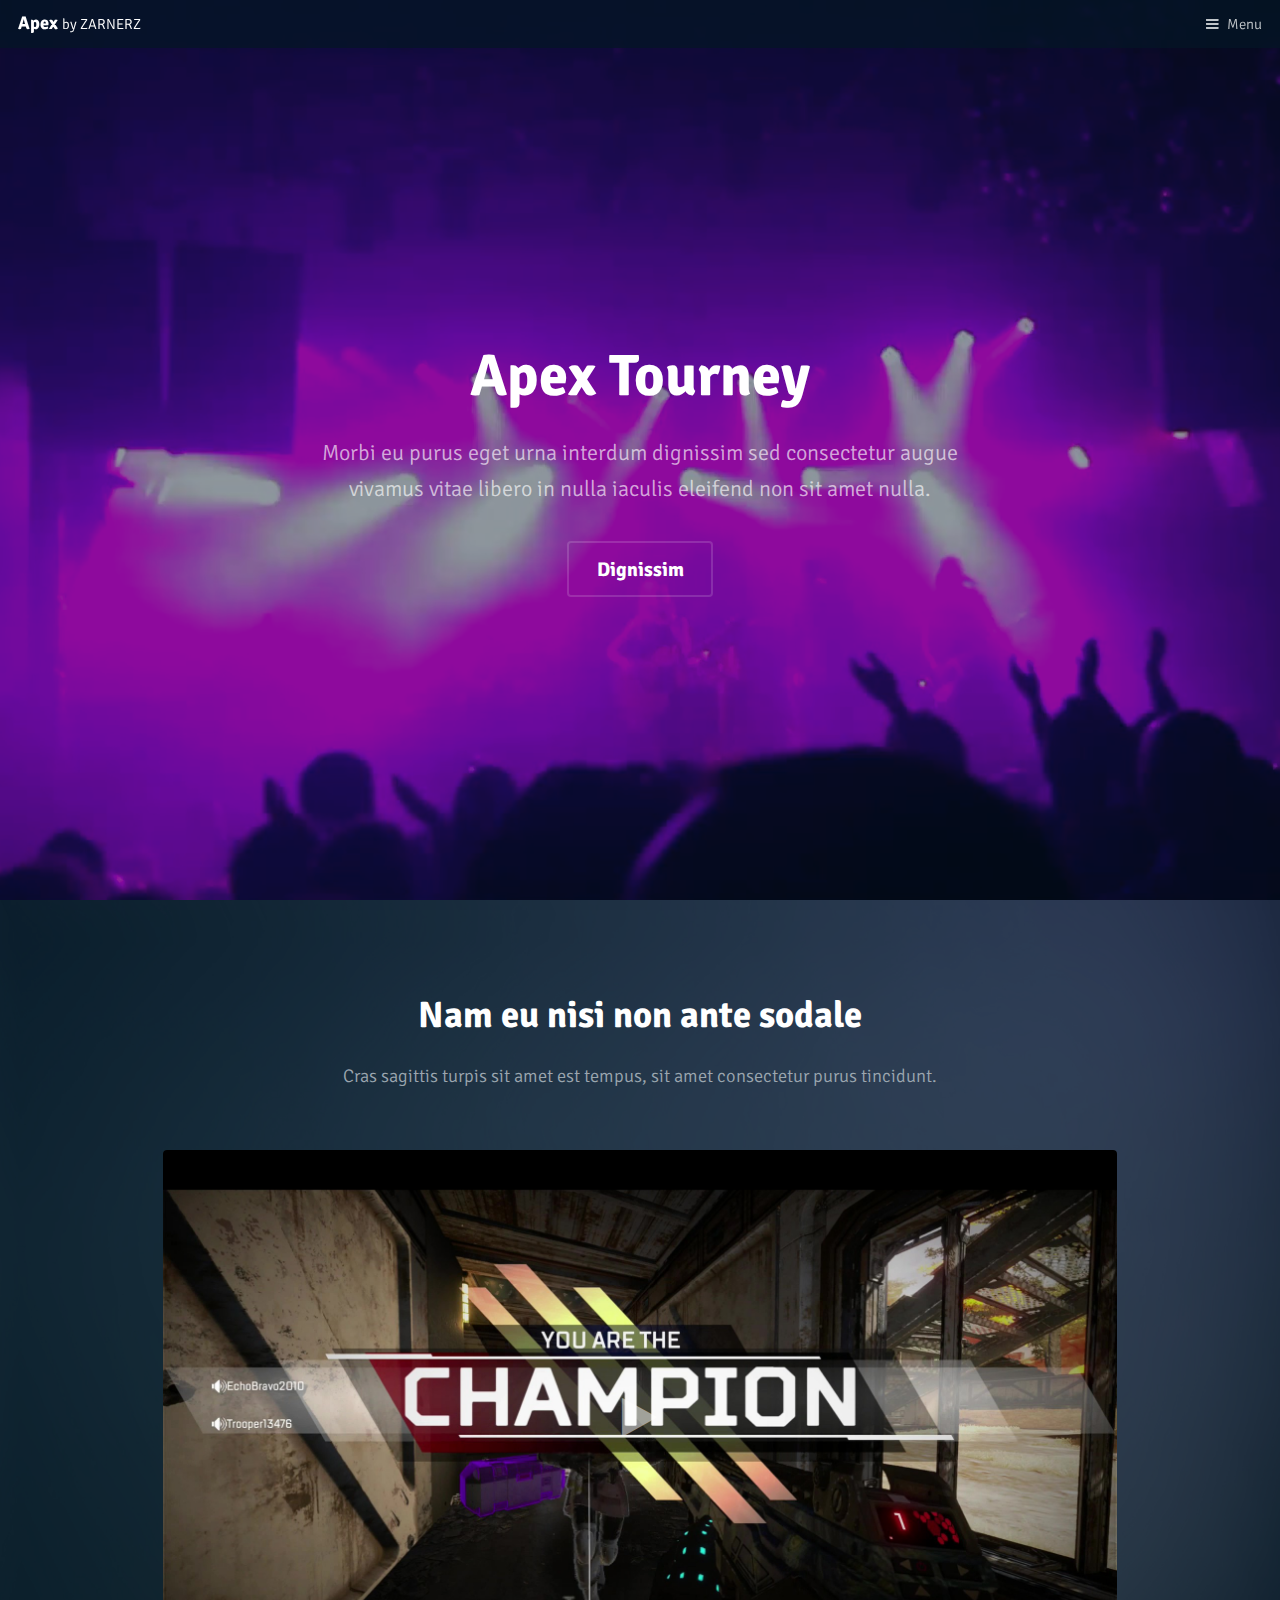
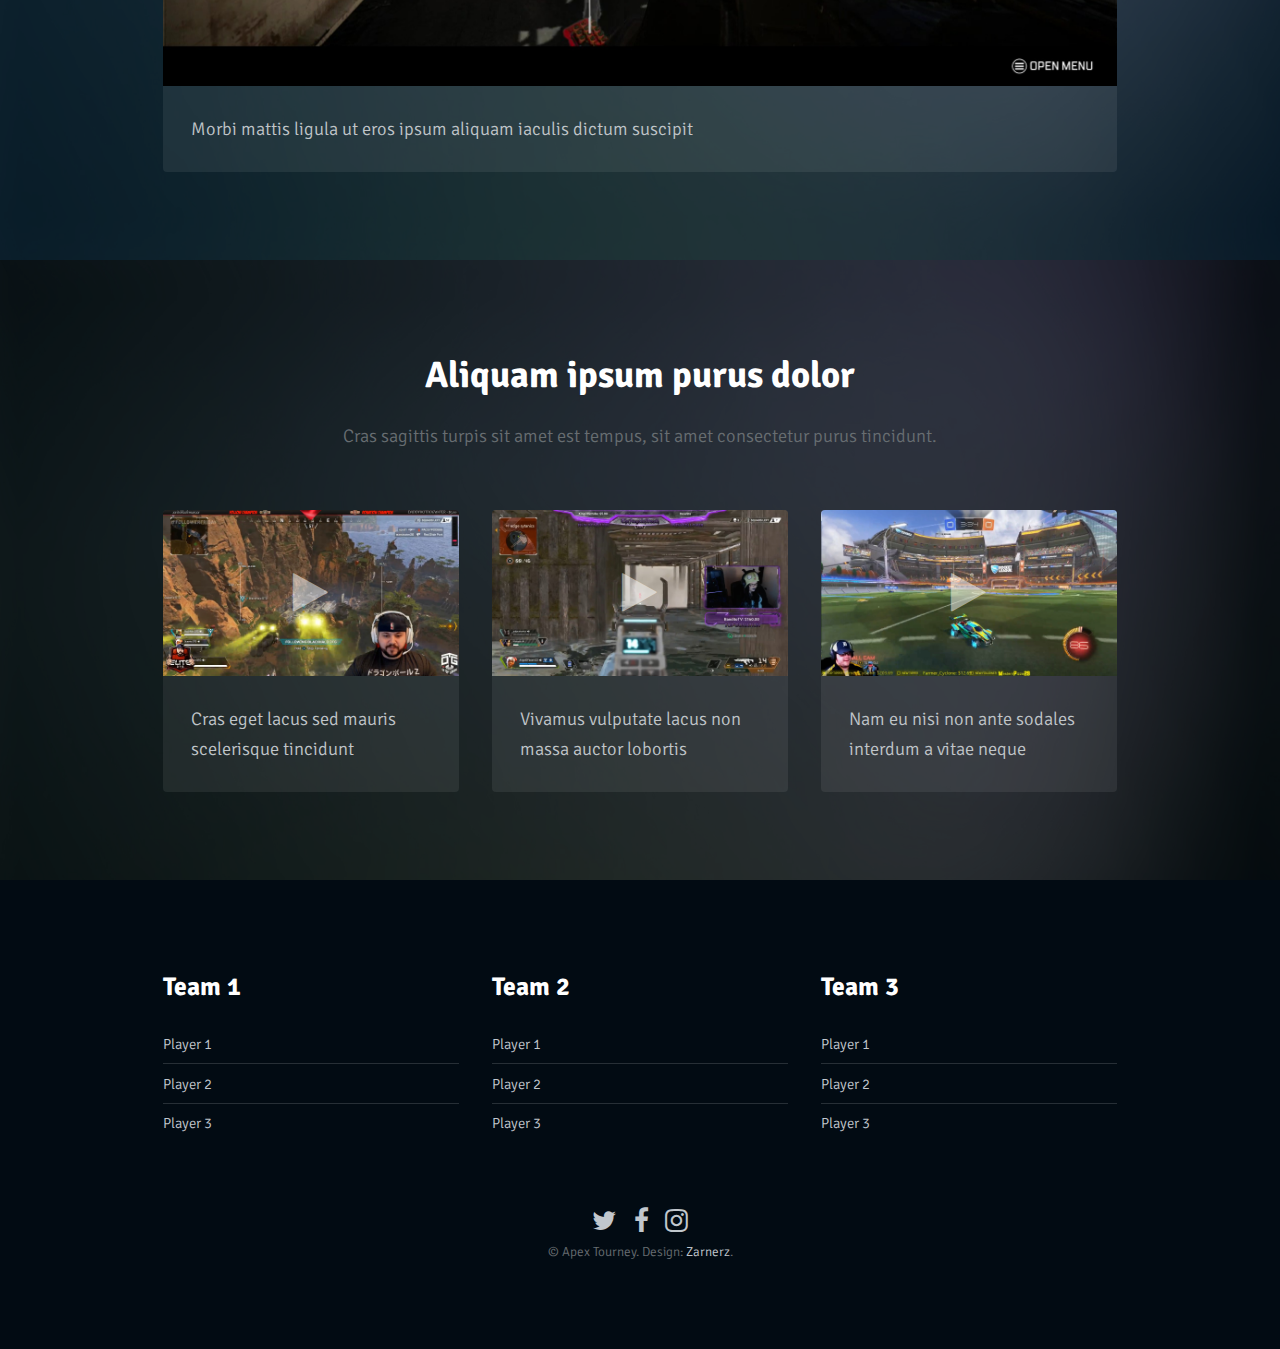
<file: index.html>
<!DOCTYPE html>

<html>
  <head>
    <title>Apex Tourney</title>
    <meta charset="utf-8" />
    <meta name="viewport" content="width=device-width, initial-scale=1" />
    <link rel="stylesheet" href="assets/css/main.css" />
  </head>
  <body>
    <!-- Header -->
    <header id="header">
      <h1>
        <a href="#">Apex <span>by ZARNERZ</span></a>
      </h1>
      <a href="#menu">Menu</a>
    </header>

    <!-- Nav -->
    <nav id="menu">
      <ul class="links">
        <li><a href="index.html">Home</a></li>
        <li><a href="generic.html">Featured Stream</a></li>
        <li><a href="bracket.html">Bracket</a></li>
        <li><a href="signup.html">Sign Up</a></li>
        <li><a href="elements.html">Elements</a></li>
      </ul>
    </nav>

    <!-- Banner -->
    <!--
				To use a video as your background, set data-video to the name of your video without
				its extension (eg. images/banner). Your video must be available in both .mp4 and .webm
				formats to work correctly.
			-->
    <section id="banner">
      <div class="inner">
        <header>
          <h1>Apex Tourney</h1>
          <p>
            Morbi eu purus eget urna interdum dignissim sed consectetur augue<br />
            vivamus vitae libero in nulla iaculis eleifend non sit amet nulla.
          </p>
        </header>
        <a href="#main" class="button big alt scrolly">Dignissim</a>
      </div>
    </section>

    <!-- Main -->
    <div id="main">
      <!-- One -->
      <section class="wrapper style1">
        <div class="inner">
          <header class="align-center">
            <h2>Nam eu nisi non ante sodale</h2>
            <p>
              Cras sagittis turpis sit amet est tempus, sit amet consectetur
              purus tincidunt.
            </p>
          </header>
          <!-- 2 Column Video Section -->
          <div class="flex flex">
            <div class="video col">
              <div class="image fit">
                <img src="images/champ.jpg" alt="" />
                <div class="arrow">
                  <div class="icon fa-play"></div>
                </div>
              </div>
              <p class="caption">
                Morbi mattis ligula ut eros ipsum aliquam iaculis dictum
                suscipit
              </p>
              <a href="generic.html" class="link"><span>Click Me</span></a>
            </div>
          </div>
        </div>
      </section>

      <!-- Three -->
      <section class="wrapper ">
        <div class="inner">
          <header class="align-center">
            <h2>Aliquam ipsum purus dolor</h2>
            <p>
              Cras sagittis turpis sit amet est tempus, sit amet consectetur
              purus tincidunt.
            </p>
          </header>

          <!-- 3 Column Video Section -->
          <div class="flex flex-3">
            <div class="video col">
              <div class="image fit">
                <img src="images/elite.jpg" alt="" />
                <div class="arrow">
                  <div class="icon fa-play"></div>
                </div>
              </div>
              <p class="caption">
                Cras eget lacus sed mauris scelerisque tincidunt
              </p>
              <a href="generic.html" class="link"><span>Click Me</span></a>
            </div>
            <div class="video col">
              <div class="image fit">
                <img src="images/angel.jpg" alt="" />
                <div class="arrow">
                  <div class="icon fa-play"></div>
                </div>
              </div>
              <p class="caption">
                Vivamus vulputate lacus non massa auctor lobortis
              </p>
              <a href="generic.html" class="link"><span>Click Me</span></a>
            </div>
            <div class="video col">
              <div class="image fit">
                <img src="images/aj.jpg" alt="" />
                <div class="arrow">
                  <div class="icon fa-play"></div>
                </div>
              </div>
              <p class="caption">
                Nam eu nisi non ante sodales interdum a vitae neque
              </p>
              <a href="generic.html" class="link"><span>Click Me</span></a>
            </div>
          </div>
        </div>
      </section>
    </div>

    <!-- Footer -->
    <footer id="footer">
      <div class="inner">
        <div class="flex flex-3">
          <div class="col">
            <h3>Team 1</h3>
            <ul class="alt">
              <li><a href="#">Player 1</a></li>
              <li><a href="#">Player 2</a></li>
              <li><a href="#">Player 3</a></li>
            </ul>
          </div>
          <div class="col">
            <h3>Team 2</h3>
            <ul class="alt">
              <li><a href="#">Player 1</a></li>
              <li><a href="#">Player 2</a></li>
              <li><a href="#">Player 3</a></li>
            </ul>
          </div>
          <div class="col">
            <h3>Team 3</h3>
            <ul class="alt">
              <li><a href="#">Player 1</a></li>
              <li><a href="#">Player 2</a></li>
              <li><a href="#">Player 3</a></li>
            </ul>
          </div>
        </div>
      </div>
      <div class="copyright">
        <ul class="icons">
          <li>
            <a href="#" class="icon fa-twitter"
              ><span class="label">Twitter</span></a
            >
          </li>
          <li>
            <a href="#" class="icon fa-facebook"
              ><span class="label">Facebook</span></a
            >
          </li>
          <li>
            <a href="#" class="icon fa-instagram"
              ><span class="label">Instagram</span></a
            >
          </li>
        </ul>
        &copy; Apex Tourney. Design: <a href="https://templated.co">Zarnerz</a>.
      </div>
    </footer>

    <!-- Scripts -->
    <script src="assets/js/jquery.min.js"></script>
    <script src="assets/js/jquery.scrolly.min.js"></script>
    <script src="assets/js/skel.min.js"></script>
    <script src="assets/js/util.js"></script>
    <script src="assets/js/main.js"></script>
  </body>
</html>
</file>
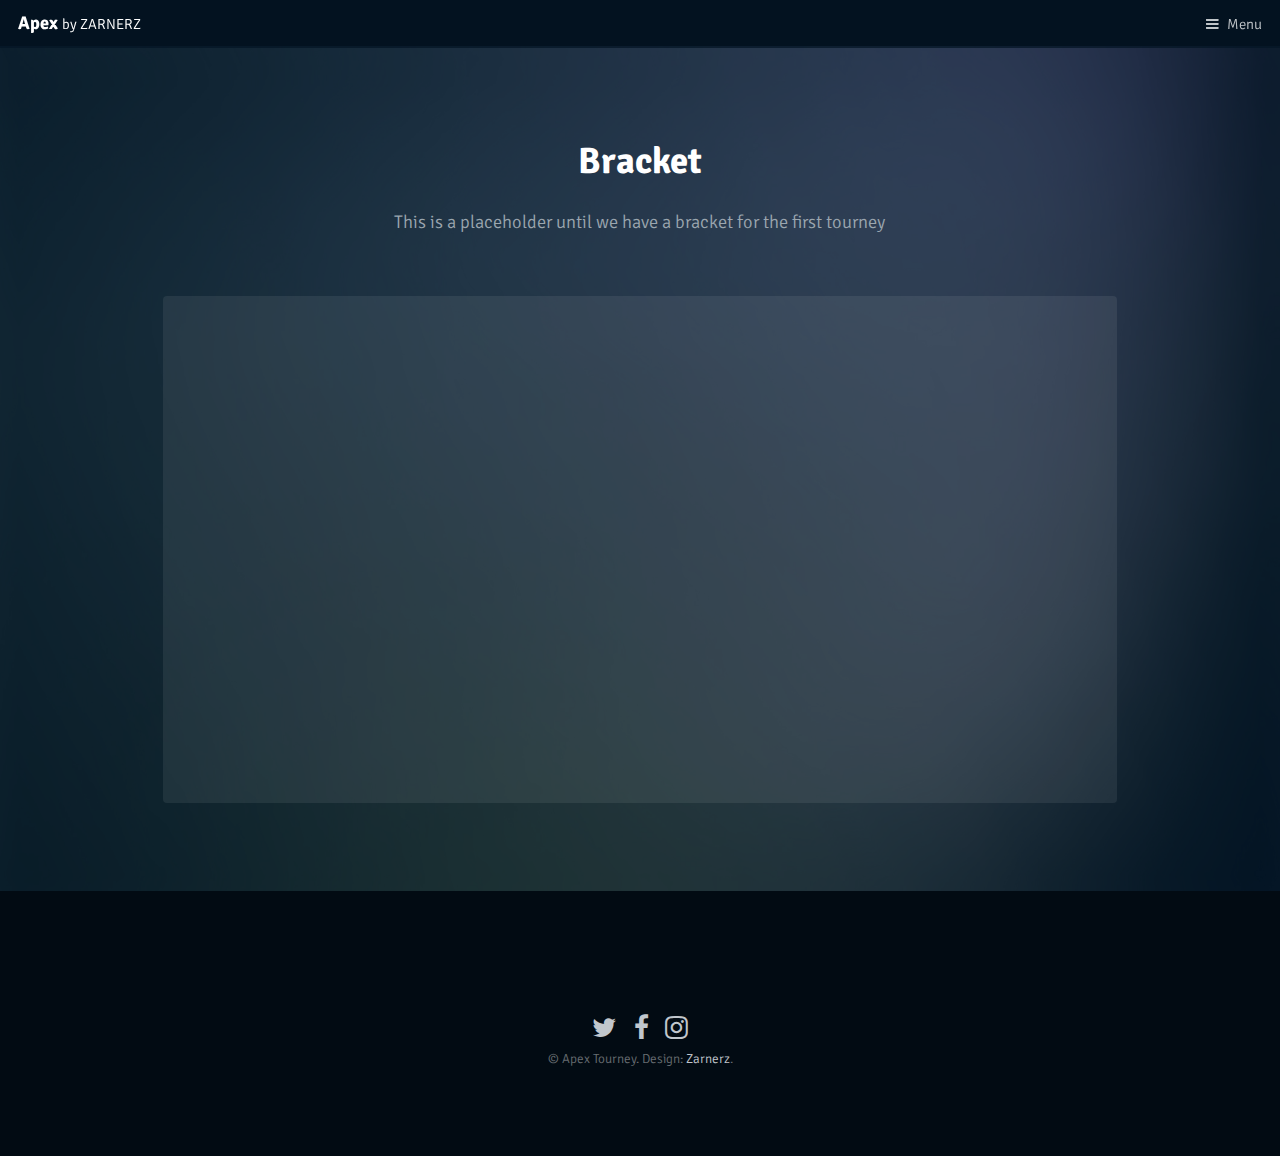
<file: bracket.html>
<!DOCTYPE html>
<!--
	Broadcast by TEMPLATED
	templated.co @templatedco
	Released for free under the Creative Commons Attribution 3.0 license (templated.co/license)
-->
<html>
  <head>
    <title>Apex Tourney</title>
    <meta charset="utf-8" />
    <meta name="viewport" content="width=device-width, initial-scale=1" />
    <link rel="stylesheet" href="assets/css/main.css" />
  </head>
  <body class="subpage">
    <!-- Header -->
    <header id="header">
      <h1>
        <a href="#">Apex <span>by ZARNERZ</span></a>
      </h1>
      <a href="#menu">Menu</a>
    </header>

    <!-- Nav -->
    <nav id="menu">
      <ul class="links">
        <li><a href="index.html">Home</a></li>
        <li><a href="generic.html">Featured Stream</a></li>
        <li><a href="bracket.html">Bracket</a></li>
        <li><a href="signup.html">Sign Up</a></li>
      </ul>
    </nav>

    <!-- Main -->
    <div id="main">
      <!-- One -->
      <section class="wrapper style1">
        <div class="inner">
          <header class="align-center">
            <h2>Bracket</h2>
            <p>
              This is a placeholder until we have a bracket for the first
              tourney
            </p>
          </header>
          <div class="video">
            <iframe
              src="https://challonge.com/fridaynitefights/module"
              width="100%"
              height="500"
              frameborder="0"
              scrolling="auto"
              allowtransparency="true"
            ></iframe>
          </div>
          <!-- 
          <p>
            Curabitur venenatis lorem ut finibus finibus. Ut quis eleifend
            libero, nec ultricies metus. Morbi magna risus, congue sit amet
            pellentesque eget, malesuada ut justo. Sed ac pretium quam. Ut vel
            ex vitae enim sagittis posuere ac id erat. Vestibulum vel
            ullamcorper tellus. Donec sapien massa, venenatis ac felis vel,
            vestibulum sagittis enim. Maecenas ut egestas lorem, nec luctus
            ligula. Vestibulum neque diam, aliquet non enim a, cursus lacinia
            metus. Aenean fringilla luctus rhoncus. Integer vulputate massa ac
            suscipit venenatis. Integer luctus elit non nulla fringilla,
            ullamcorper maximus sem congue. Integer tristique eu nisi nec
            fermentum. Ut malesuada quis massa at ultricies.
          </p>
          <p>
            Donec molestie tellus eu tincidunt dignissim. Sed sollicitudin
            bibendum ultricies. Vivamus tristique justo lacinia dui tempus
            consequat. Sed hendrerit justo in nisl auctor, id rutrum tortor
            congue. Vivamus mattis nibh et sem rutrum, vel viverra purus
            viverra. Donec et justo at orci euismod hendrerit vel vel neque.
            Donec gravida ipsum in augue volutpat laoreet. Ut lobortis turpis
            sit amet sodales ultrices.
          </p> -->
        </div>
      </section>
    </div>

    <!-- Footer -->
    <footer id="footer">
      <div class="copyright">
        <ul class="icons">
          <li>
            <a href="#" class="icon fa-twitter"
              ><span class="label">Twitter</span></a
            >
          </li>
          <li>
            <a href="#" class="icon fa-facebook"
              ><span class="label">Facebook</span></a
            >
          </li>
          <li>
            <a href="#" class="icon fa-instagram"
              ><span class="label">Instagram</span></a
            >
          </li>
        </ul>
        &copy; Apex Tourney. Design: <a href="https://templated.co">Zarnerz</a>.
      </div>
    </footer>

    <!-- Scripts -->
    <script src="assets/js/jquery.min.js"></script>
    <script src="assets/js/jquery.scrolly.min.js"></script>
    <script src="assets/js/skel.min.js"></script>
    <script src="assets/js/util.js"></script>
    <script src="assets/js/main.js"></script>
  </body>
</html>
</file>
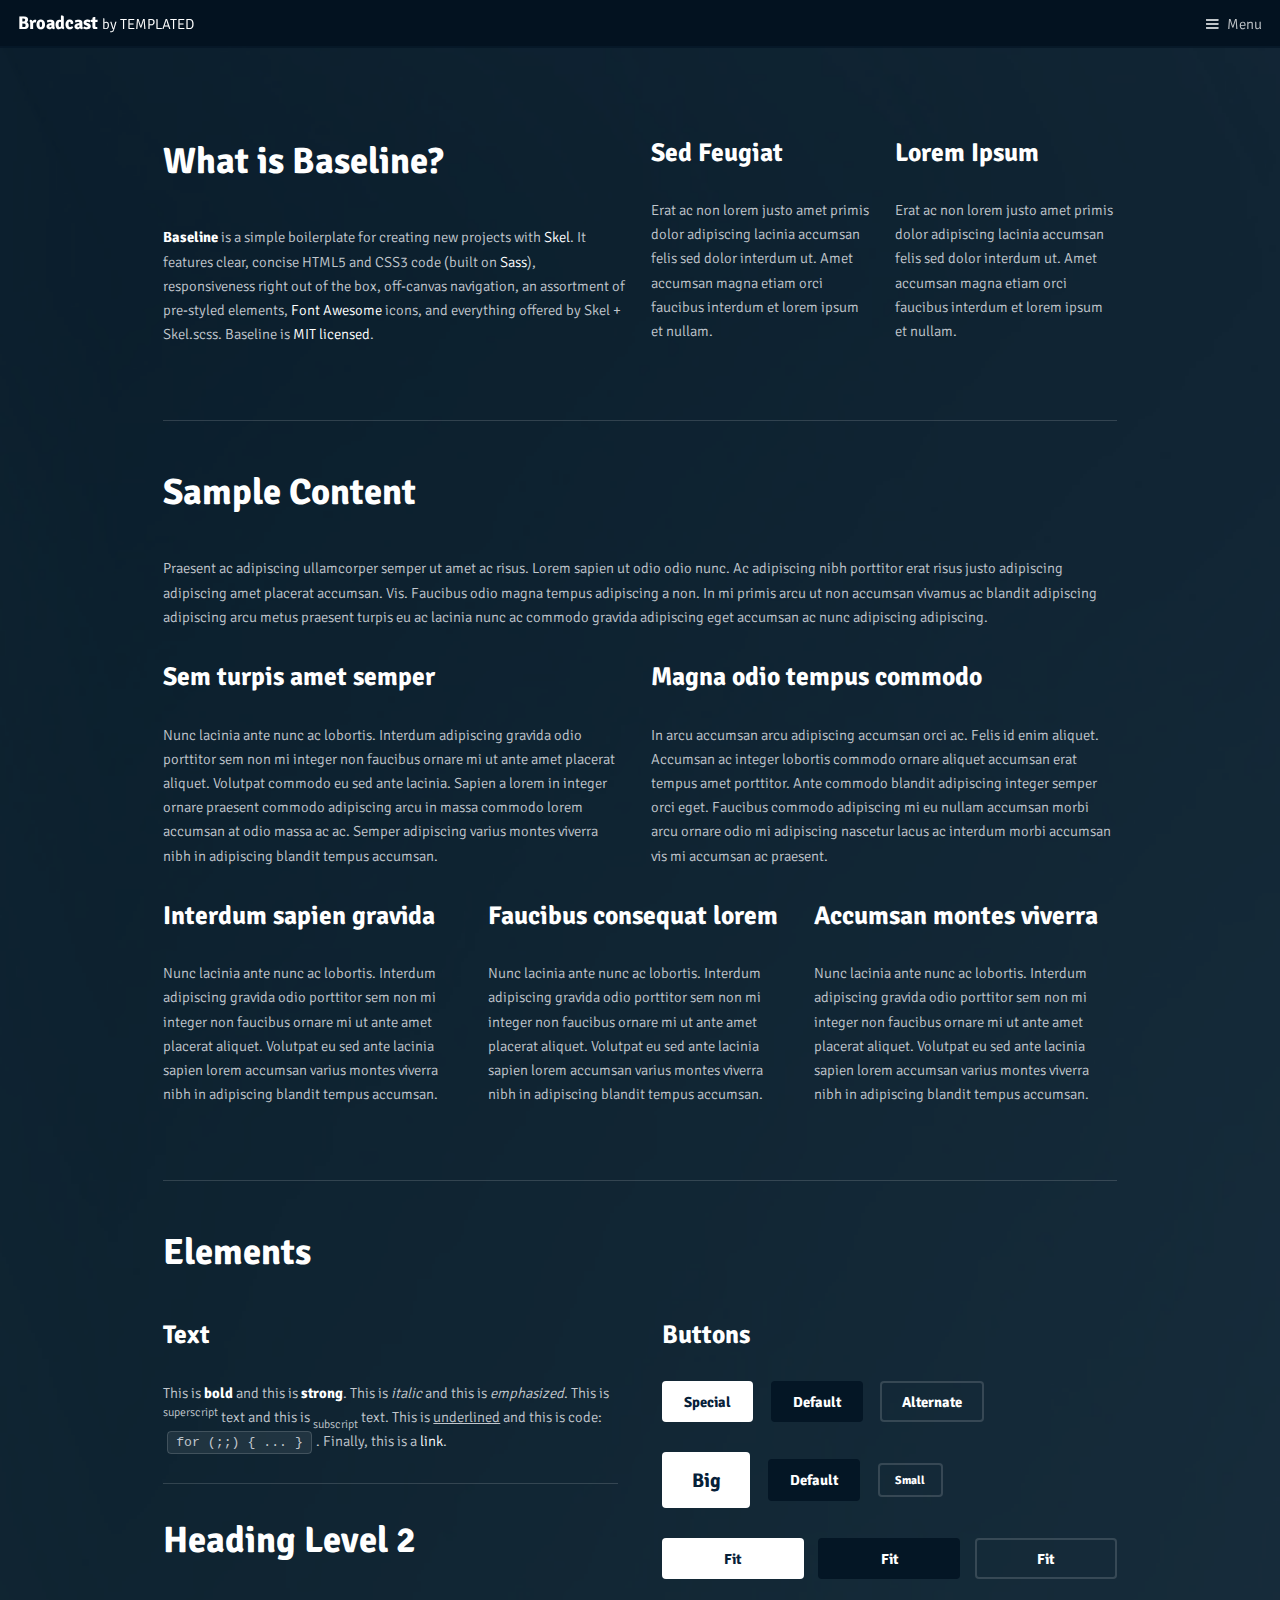
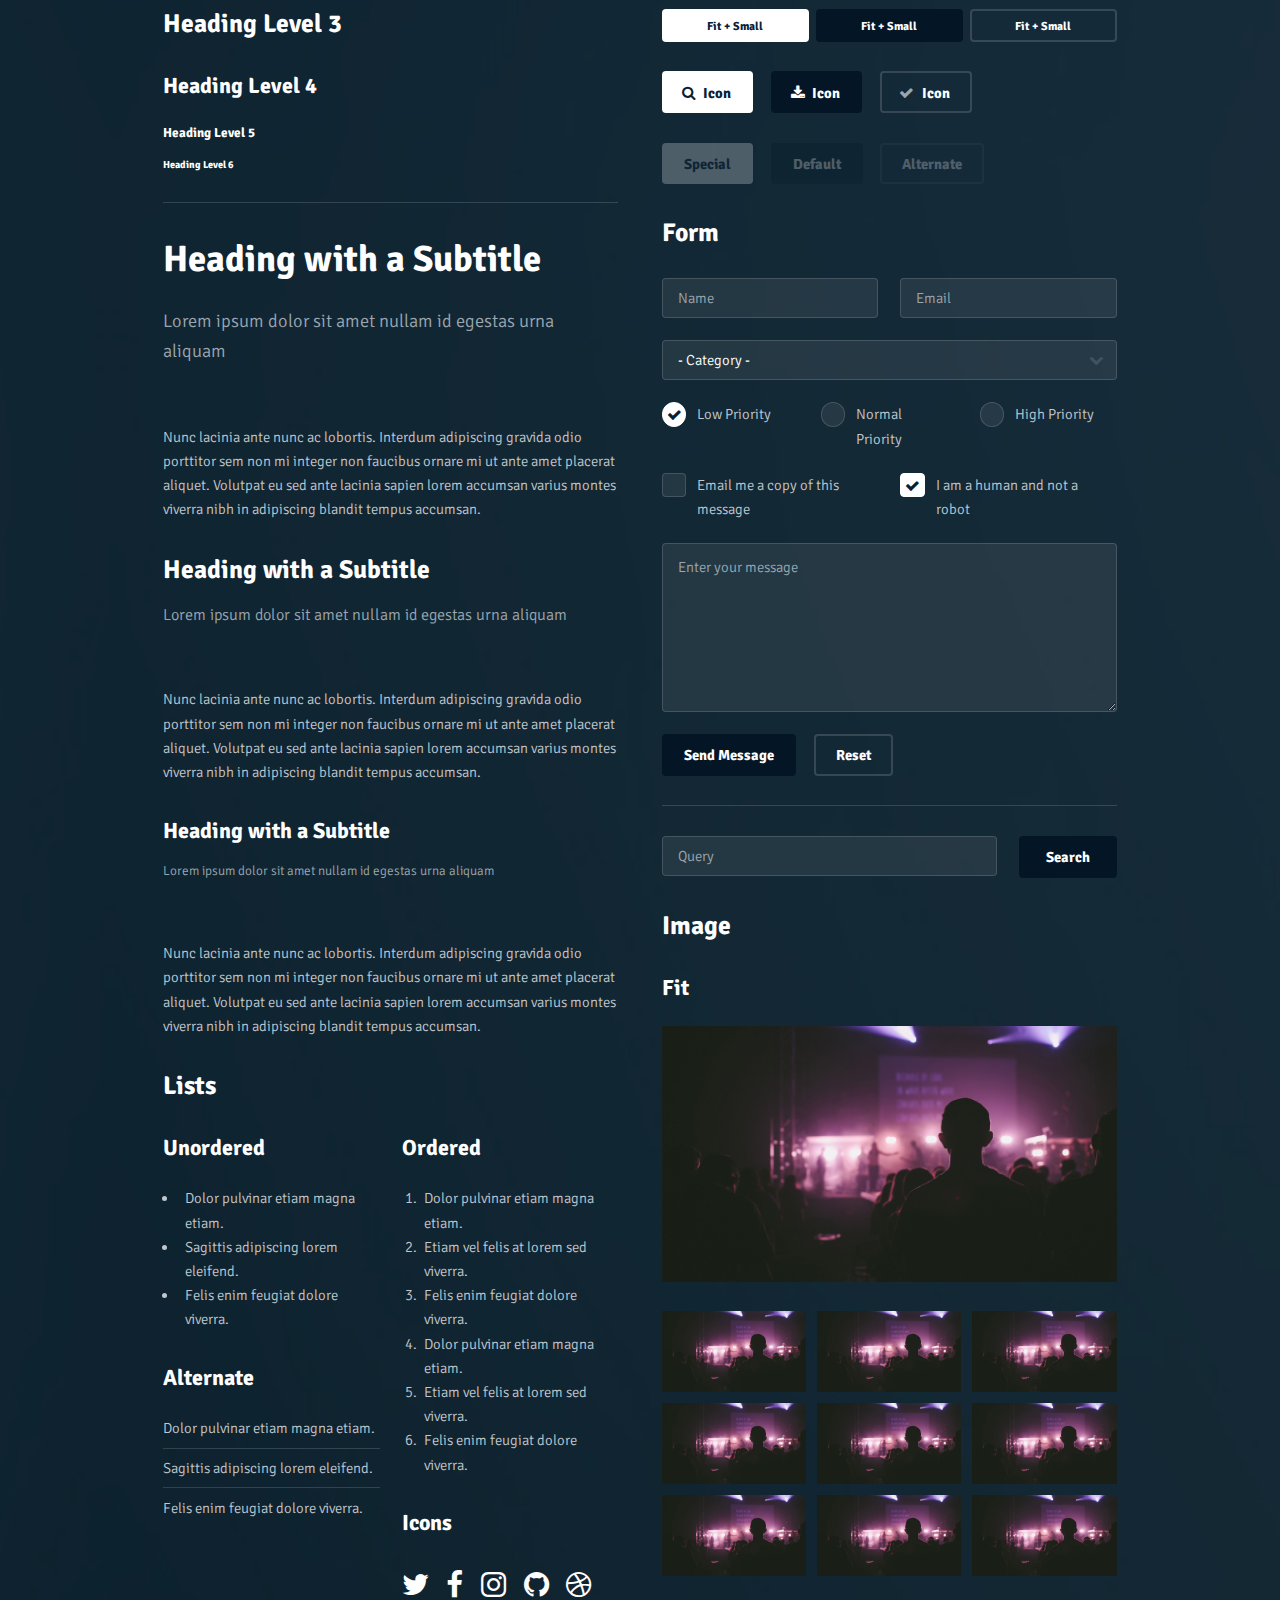
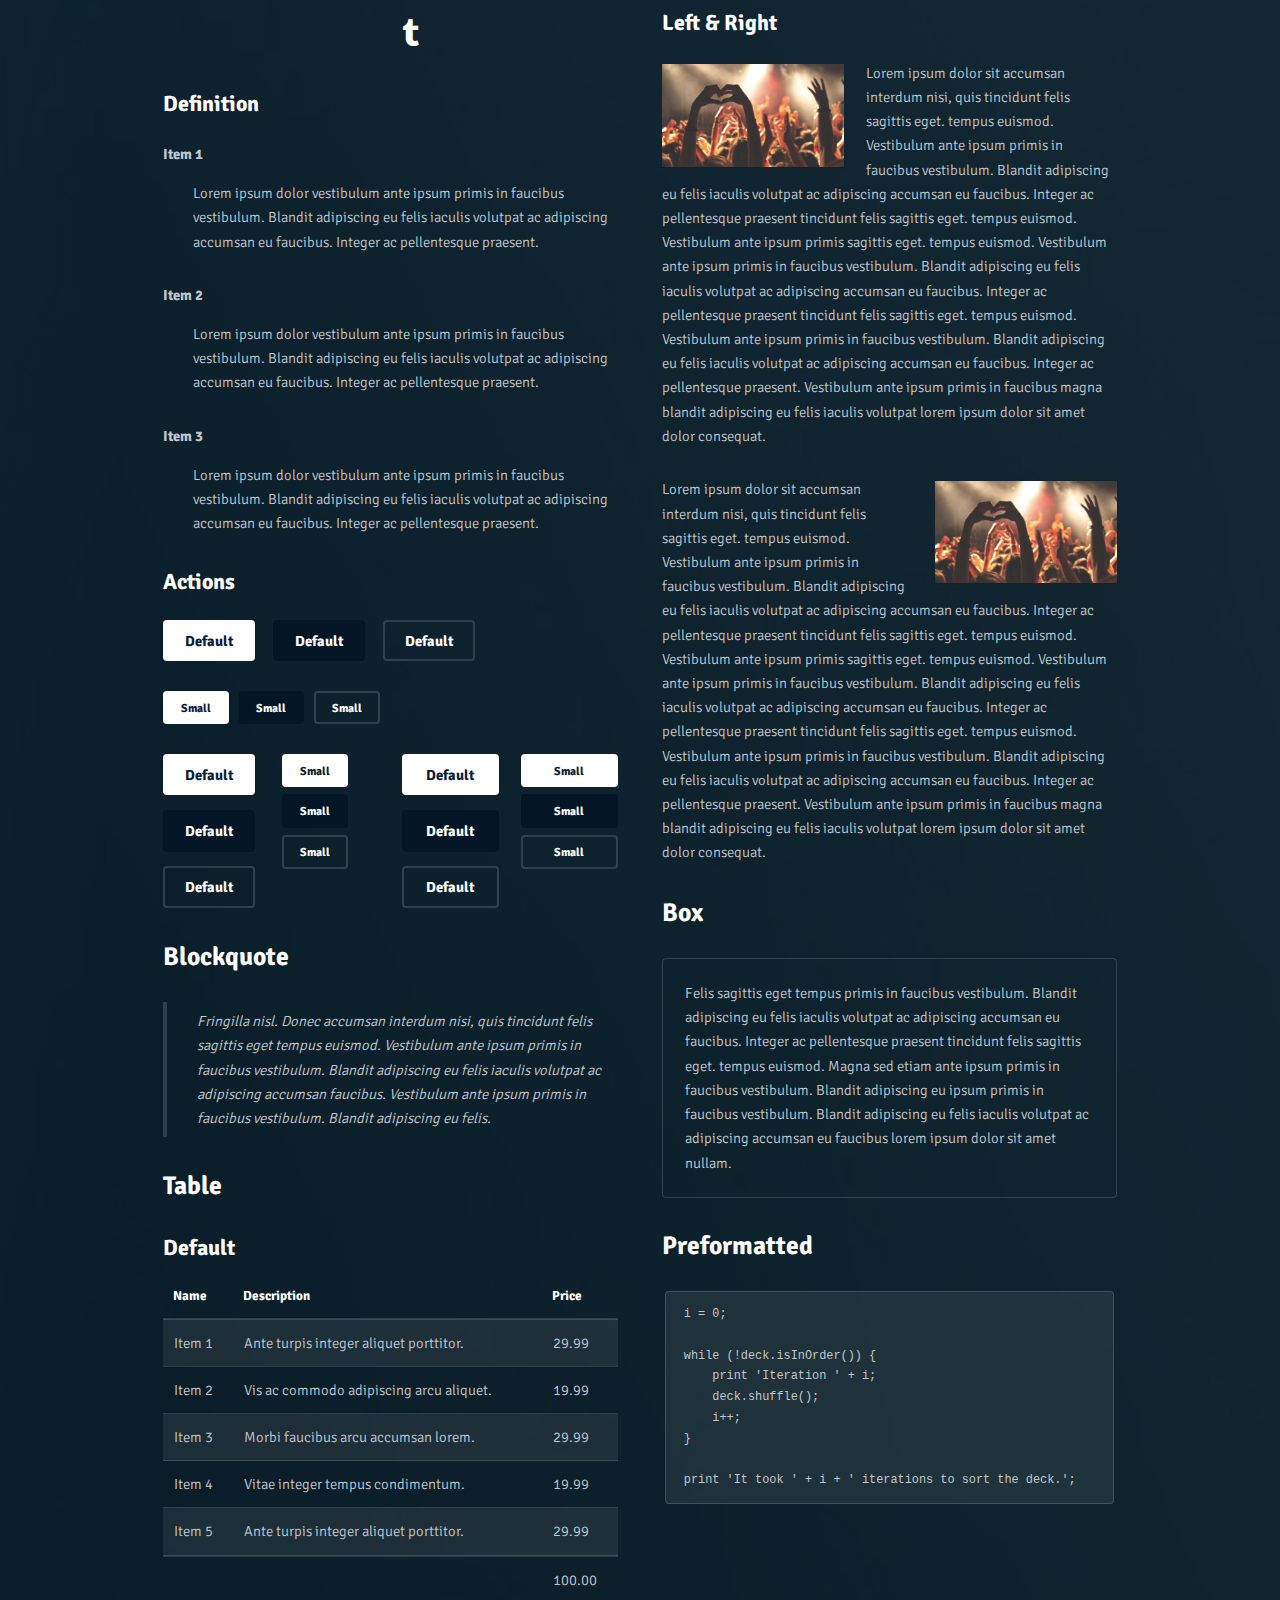
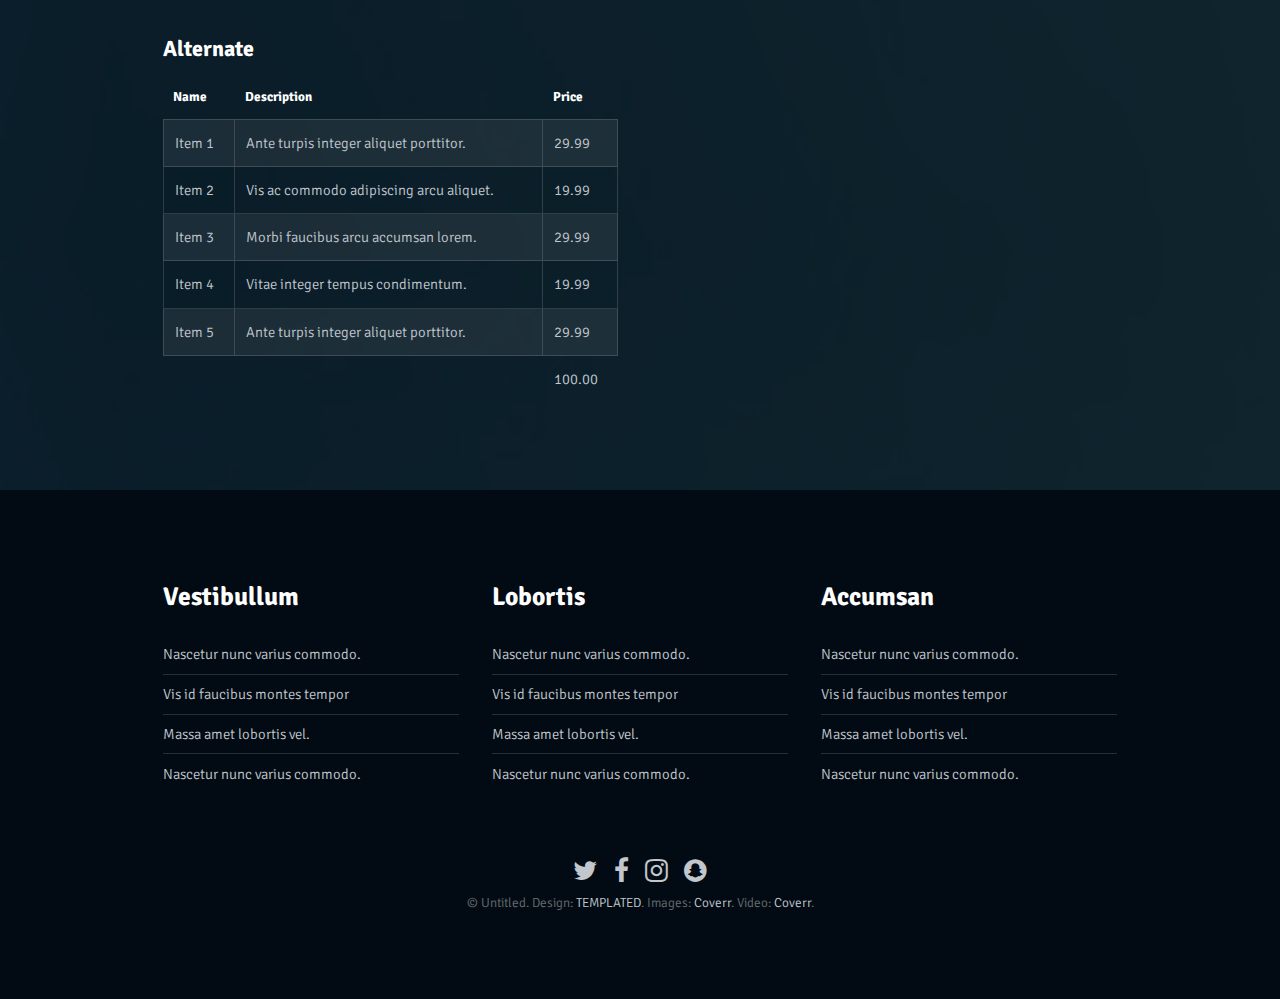
<file: elements.html>
<!DOCTYPE HTML>
<!--
	Broadcast by TEMPLATED
	templated.co @templatedco
	Released for free under the Creative Commons Attribution 3.0 license (templated.co/license)
-->
<html>
	<head>
		<title>Elements - Broadcast by TEMPLATED</title>
		<meta charset="utf-8" />
		<meta name="viewport" content="width=device-width, initial-scale=1" />
		<link rel="stylesheet" href="assets/css/main.css" />
	</head>
	<body class="subpage">

		<!-- Header -->
			<header id="header">
				<h1><a href="#">Broadcast <span>by TEMPLATED</span></a></h1>
				<a href="#menu">Menu</a>
			</header>

		<!-- Nav -->
			<nav id="menu">
				<ul class="links">
					<li><a href="index.html">Home</a></li>
					<li><a href="generic.html">Generic</a></li>
					<li><a href="elements.html">Elements</a></li>
				</ul>
			</nav>

		<!-- Main -->
			<div id="main">
				<section class="wrapper style1">
				<div class="inner">

				<!-- Intro -->
					<div class="row">
						<section class="6u 12u$(medium)">
							<h2>What is Baseline?</h2>
							<p><strong>Baseline</strong> is a simple boilerplate for creating new projects with <a href="http://skel.io">Skel</a>. It features clear, concise HTML5 and CSS3 code (built on <a href="http://sass-lang.com">Sass</a>), responsiveness right out of the box, off-canvas navigation, an assortment of pre-styled elements, <a href="http://fontawesome.io">Font Awesome</a> icons, and everything offered by Skel + Skel.scss. Baseline is <a href="http://skel.io/license">MIT licensed</a>.</p>
						</section>
						<section class="3u 6u(medium) 12u$(small)">
							<h3>Sed Feugiat</h3>
							<p>Erat ac non lorem justo amet primis dolor adipiscing lacinia accumsan felis sed dolor interdum ut. Amet accumsan magna etiam orci faucibus interdum et lorem ipsum et nullam.</p>
						</section>
						<section class="3u$ 6u$(medium) 12u$(small)">
							<h3>Lorem Ipsum</h3>
							<p>Erat ac non lorem justo amet primis dolor adipiscing lacinia accumsan felis sed dolor interdum ut. Amet accumsan magna etiam orci faucibus interdum et lorem ipsum et nullam.</p>
						</section>
					</div>

				<hr class="major" />

				<!-- Content -->
					<h2 id="content">Sample Content</h2>
					<p>Praesent ac adipiscing ullamcorper semper ut amet ac risus. Lorem sapien ut odio odio nunc. Ac adipiscing nibh porttitor erat risus justo adipiscing adipiscing amet placerat accumsan. Vis. Faucibus odio magna tempus adipiscing a non. In mi primis arcu ut non accumsan vivamus ac blandit adipiscing adipiscing arcu metus praesent turpis eu ac lacinia nunc ac commodo gravida adipiscing eget accumsan ac nunc adipiscing adipiscing.</p>
					<div class="row">
						<div class="6u 12u$(small)">
							<h3>Sem turpis amet semper</h3>
							<p>Nunc lacinia ante nunc ac lobortis. Interdum adipiscing gravida odio porttitor sem non mi integer non faucibus ornare mi ut ante amet placerat aliquet. Volutpat commodo eu sed ante lacinia. Sapien a lorem in integer ornare praesent commodo adipiscing arcu in massa commodo lorem accumsan at odio massa ac ac. Semper adipiscing varius montes viverra nibh in adipiscing blandit tempus accumsan.</p>
						</div>
						<div class="6u$ 12u$(small)">
							<h3>Magna odio tempus commodo</h3>
							<p>In arcu accumsan arcu adipiscing accumsan orci ac. Felis id enim aliquet. Accumsan ac integer lobortis commodo ornare aliquet accumsan erat tempus amet porttitor. Ante commodo blandit adipiscing integer semper orci eget. Faucibus commodo adipiscing mi eu nullam accumsan morbi arcu ornare odio mi adipiscing nascetur lacus ac interdum morbi accumsan vis mi accumsan ac praesent.</p>
						</div>
						<!-- Break -->
						<div class="4u 12u$(medium)">
							<h3>Interdum sapien gravida</h3>
							<p>Nunc lacinia ante nunc ac lobortis. Interdum adipiscing gravida odio porttitor sem non mi integer non faucibus ornare mi ut ante amet placerat aliquet. Volutpat eu sed ante lacinia sapien lorem accumsan varius montes viverra nibh in adipiscing blandit tempus accumsan.</p>
						</div>
						<div class="4u 12u$(medium)">
							<h3>Faucibus consequat lorem</h3>
							<p>Nunc lacinia ante nunc ac lobortis. Interdum adipiscing gravida odio porttitor sem non mi integer non faucibus ornare mi ut ante amet placerat aliquet. Volutpat eu sed ante lacinia sapien lorem accumsan varius montes viverra nibh in adipiscing blandit tempus accumsan.</p>
						</div>
						<div class="4u$ 12u$(medium)">
							<h3>Accumsan montes viverra</h3>
							<p>Nunc lacinia ante nunc ac lobortis. Interdum adipiscing gravida odio porttitor sem non mi integer non faucibus ornare mi ut ante amet placerat aliquet. Volutpat eu sed ante lacinia sapien lorem accumsan varius montes viverra nibh in adipiscing blandit tempus accumsan.</p>
						</div>
					</div>

				<hr class="major" />

				<!-- Elements -->
					<h2 id="elements">Elements</h2>
					<div class="row 200%">
						<div class="6u 12u$(medium)">

							<!-- Text stuff -->
								<h3>Text</h3>
								<p>This is <b>bold</b> and this is <strong>strong</strong>. This is <i>italic</i> and this is <em>emphasized</em>.
								This is <sup>superscript</sup> text and this is <sub>subscript</sub> text.
								This is <u>underlined</u> and this is code: <code>for (;;) { ... }</code>.
								Finally, this is a <a href="#">link</a>.</p>
								<hr />
								<h2>Heading Level 2</h2>
								<h3>Heading Level 3</h3>
								<h4>Heading Level 4</h4>
								<h5>Heading Level 5</h5>
								<h6>Heading Level 6</h6>
								<hr />
								<header>
									<h2>Heading with a Subtitle</h2>
									<p>Lorem ipsum dolor sit amet nullam id egestas urna aliquam</p>
								</header>
								<p>Nunc lacinia ante nunc ac lobortis. Interdum adipiscing gravida odio porttitor sem non mi integer non faucibus ornare mi ut ante amet placerat aliquet. Volutpat eu sed ante lacinia sapien lorem accumsan varius montes viverra nibh in adipiscing blandit tempus accumsan.</p>
								<header>
									<h3>Heading with a Subtitle</h3>
									<p>Lorem ipsum dolor sit amet nullam id egestas urna aliquam</p>
								</header>
								<p>Nunc lacinia ante nunc ac lobortis. Interdum adipiscing gravida odio porttitor sem non mi integer non faucibus ornare mi ut ante amet placerat aliquet. Volutpat eu sed ante lacinia sapien lorem accumsan varius montes viverra nibh in adipiscing blandit tempus accumsan.</p>
								<header>
									<h4>Heading with a Subtitle</h4>
									<p>Lorem ipsum dolor sit amet nullam id egestas urna aliquam</p>
								</header>
								<p>Nunc lacinia ante nunc ac lobortis. Interdum adipiscing gravida odio porttitor sem non mi integer non faucibus ornare mi ut ante amet placerat aliquet. Volutpat eu sed ante lacinia sapien lorem accumsan varius montes viverra nibh in adipiscing blandit tempus accumsan.</p>

							<!-- Lists -->
								<h3>Lists</h3>
								<div class="row">
									<div class="6u 12u$(small)">

										<h4>Unordered</h4>
										<ul>
											<li>Dolor pulvinar etiam magna etiam.</li>
											<li>Sagittis adipiscing lorem eleifend.</li>
											<li>Felis enim feugiat dolore viverra.</li>
										</ul>

										<h4>Alternate</h4>
										<ul class="alt">
											<li>Dolor pulvinar etiam magna etiam.</li>
											<li>Sagittis adipiscing lorem eleifend.</li>
											<li>Felis enim feugiat dolore viverra.</li>
										</ul>

									</div>
									<div class="6u$ 12u$(small)">

										<h4>Ordered</h4>
										<ol>
											<li>Dolor pulvinar etiam magna etiam.</li>
											<li>Etiam vel felis at lorem sed viverra.</li>
											<li>Felis enim feugiat dolore viverra.</li>
											<li>Dolor pulvinar etiam magna etiam.</li>
											<li>Etiam vel felis at lorem sed viverra.</li>
											<li>Felis enim feugiat dolore viverra.</li>
										</ol>

										<h4>Icons</h4>
										<ul class="icons">
											<li><a href="#" class="icon fa-twitter"><span class="label">Twitter</span></a></li>
											<li><a href="#" class="icon fa-facebook"><span class="label">Facebook</span></a></li>
											<li><a href="#" class="icon fa-instagram"><span class="label">Instagram</span></a></li>
											<li><a href="#" class="icon fa-github"><span class="label">Github</span></a></li>
											<li><a href="#" class="icon fa-dribbble"><span class="label">Dribbble</span></a></li>
											<li><a href="#" class="icon fa-tumblr"><span class="label">Tumblr</span></a></li>
										</ul>

									</div>
								</div>
								<h4>Definition</h4>
								<dl>
									<dt>Item 1</dt>
									<dd>
										<p>Lorem ipsum dolor vestibulum ante ipsum primis in faucibus vestibulum. Blandit adipiscing eu felis iaculis volutpat ac adipiscing accumsan eu faucibus. Integer ac pellentesque praesent.</p>
									</dd>
									<dt>Item 2</dt>
									<dd>
										<p>Lorem ipsum dolor vestibulum ante ipsum primis in faucibus vestibulum. Blandit adipiscing eu felis iaculis volutpat ac adipiscing accumsan eu faucibus. Integer ac pellentesque praesent.</p>
									</dd>
									<dt>Item 3</dt>
									<dd>
										<p>Lorem ipsum dolor vestibulum ante ipsum primis in faucibus vestibulum. Blandit adipiscing eu felis iaculis volutpat ac adipiscing accumsan eu faucibus. Integer ac pellentesque praesent.</p>
									</dd>
								</dl>

								<h4>Actions</h4>
								<ul class="actions">
									<li><a href="#" class="button special">Default</a></li>
									<li><a href="#" class="button">Default</a></li>
									<li><a href="#" class="button alt">Default</a></li>
								</ul>
								<ul class="actions small">
									<li><a href="#" class="button special small">Small</a></li>
									<li><a href="#" class="button small">Small</a></li>
									<li><a href="#" class="button alt small">Small</a></li>
								</ul>
								<div class="row">
									<div class="3u 12u$(small)">
										<ul class="actions vertical">
											<li><a href="#" class="button special">Default</a></li>
											<li><a href="#" class="button">Default</a></li>
											<li><a href="#" class="button alt">Default</a></li>
										</ul>
									</div>
									<div class="3u 12u$(small)">
										<ul class="actions vertical small">
											<li><a href="#" class="button special small">Small</a></li>
											<li><a href="#" class="button small">Small</a></li>
											<li><a href="#" class="button alt small">Small</a></li>
										</ul>
									</div>
									<div class="3u 12u$(small)">
										<ul class="actions vertical">
											<li><a href="#" class="button special fit">Default</a></li>
											<li><a href="#" class="button fit">Default</a></li>
											<li><a href="#" class="button alt fit">Default</a></li>
										</ul>
									</div>
									<div class="3u$ 12u$(small)">
										<ul class="actions vertical small">
											<li><a href="#" class="button special small fit">Small</a></li>
											<li><a href="#" class="button small fit">Small</a></li>
											<li><a href="#" class="button alt small fit">Small</a></li>
										</ul>
									</div>
								</div>

							<!-- Blockquote -->
								<h3>Blockquote</h3>
								<blockquote>Fringilla nisl. Donec accumsan interdum nisi, quis tincidunt felis sagittis eget tempus euismod. Vestibulum ante ipsum primis in faucibus vestibulum. Blandit adipiscing eu felis iaculis volutpat ac adipiscing accumsan faucibus. Vestibulum ante ipsum primis in faucibus vestibulum. Blandit adipiscing eu felis.</blockquote>

							<!-- Table -->
								<h3>Table</h3>

								<h4>Default</h4>
								<div class="table-wrapper">
									<table>
										<thead>
											<tr>
												<th>Name</th>
												<th>Description</th>
												<th>Price</th>
											</tr>
										</thead>
										<tbody>
											<tr>
												<td>Item 1</td>
												<td>Ante turpis integer aliquet porttitor.</td>
												<td>29.99</td>
											</tr>
											<tr>
												<td>Item 2</td>
												<td>Vis ac commodo adipiscing arcu aliquet.</td>
												<td>19.99</td>
											</tr>
											<tr>
												<td>Item 3</td>
												<td> Morbi faucibus arcu accumsan lorem.</td>
												<td>29.99</td>
											</tr>
											<tr>
												<td>Item 4</td>
												<td>Vitae integer tempus condimentum.</td>
												<td>19.99</td>
											</tr>
											<tr>
												<td>Item 5</td>
												<td>Ante turpis integer aliquet porttitor.</td>
												<td>29.99</td>
											</tr>
										</tbody>
										<tfoot>
											<tr>
												<td colspan="2"></td>
												<td>100.00</td>
											</tr>
										</tfoot>
									</table>
								</div>

								<h4>Alternate</h4>
								<div class="table-wrapper">
									<table class="alt">
										<thead>
											<tr>
												<th>Name</th>
												<th>Description</th>
												<th>Price</th>
											</tr>
										</thead>
										<tbody>
											<tr>
												<td>Item 1</td>
												<td>Ante turpis integer aliquet porttitor.</td>
												<td>29.99</td>
											</tr>
											<tr>
												<td>Item 2</td>
												<td>Vis ac commodo adipiscing arcu aliquet.</td>
												<td>19.99</td>
											</tr>
											<tr>
												<td>Item 3</td>
												<td> Morbi faucibus arcu accumsan lorem.</td>
												<td>29.99</td>
											</tr>
											<tr>
												<td>Item 4</td>
												<td>Vitae integer tempus condimentum.</td>
												<td>19.99</td>
											</tr>
											<tr>
												<td>Item 5</td>
												<td>Ante turpis integer aliquet porttitor.</td>
												<td>29.99</td>
											</tr>
										</tbody>
										<tfoot>
											<tr>
												<td colspan="2"></td>
												<td>100.00</td>
											</tr>
										</tfoot>
									</table>
								</div>

						</div>
						<div class="6u$ 12u$(medium)">

							<!-- Buttons -->
								<h3>Buttons</h3>
								<ul class="actions">
									<li><a href="#" class="button special">Special</a></li>
									<li><a href="#" class="button">Default</a></li>
									<li><a href="#" class="button alt">Alternate</a></li>
								</ul>
								<ul class="actions">
									<li><a href="#" class="button special big">Big</a></li>
									<li><a href="#" class="button">Default</a></li>
									<li><a href="#" class="button alt small">Small</a></li>
								</ul>
								<ul class="actions fit">
									<li><a href="#" class="button special fit">Fit</a></li>
									<li><a href="#" class="button fit">Fit</a></li>
									<li><a href="#" class="button alt fit">Fit</a></li>
								</ul>
								<ul class="actions fit small">
									<li><a href="#" class="button special fit small">Fit + Small</a></li>
									<li><a href="#" class="button fit small">Fit + Small</a></li>
									<li><a href="#" class="button alt fit small">Fit + Small</a></li>
								</ul>
								<ul class="actions">
									<li><a href="#" class="button special icon fa-search">Icon</a></li>
									<li><a href="#" class="button icon fa-download">Icon</a></li>
									<li><a href="#" class="button alt icon fa-check">Icon</a></li>
								</ul>
								<ul class="actions">
									<li><span class="button special disabled">Special</span></li>
									<li><span class="button disabled">Default</span></li>
									<li><span class="button alt disabled">Alternate</span></li>
								</ul>

							<!-- Form -->
								<h3>Form</h3>

								<form method="post" action="#">
									<div class="row uniform">
										<div class="6u 12u$(xsmall)">
											<input type="text" name="name" id="name" value="" placeholder="Name" />
										</div>
										<div class="6u$ 12u$(xsmall)">
											<input type="email" name="email" id="email" value="" placeholder="Email" />
										</div>
										<!-- Break -->
										<div class="12u$">
											<div class="select-wrapper">
												<select name="category" id="category">
													<option value="">- Category -</option>
													<option value="1">Manufacturing</option>
													<option value="1">Shipping</option>
													<option value="1">Administration</option>
													<option value="1">Human Resources</option>
												</select>
											</div>
										</div>
										<!-- Break -->
										<div class="4u 12u$(small)">
											<input type="radio" id="priority-low" name="priority" checked>
											<label for="priority-low">Low Priority</label>
										</div>
										<div class="4u 12u$(small)">
											<input type="radio" id="priority-normal" name="priority">
											<label for="priority-normal">Normal Priority</label>
										</div>
										<div class="4u$ 12u$(small)">
											<input type="radio" id="priority-high" name="priority">
											<label for="priority-high">High Priority</label>
										</div>
										<!-- Break -->
										<div class="6u 12u$(small)">
											<input type="checkbox" id="copy" name="copy">
											<label for="copy">Email me a copy of this message</label>
										</div>
										<div class="6u$ 12u$(small)">
											<input type="checkbox" id="human" name="human" checked>
											<label for="human">I am a human and not a robot</label>
										</div>
										<!-- Break -->
										<div class="12u$">
											<textarea name="message" id="message" placeholder="Enter your message" rows="6"></textarea>
										</div>
										<!-- Break -->
										<div class="12u$">
											<ul class="actions">
												<li><input type="submit" value="Send Message" /></li>
												<li><input type="reset" value="Reset" class="alt" /></li>
											</ul>
										</div>
									</div>
								</form>

								<hr />

								<form method="post" action="#">
									<div class="row uniform">
										<div class="9u 12u$(small)">
											<input type="text" name="query" id="query" value="" placeholder="Query" />
										</div>
										<div class="3u$ 12u$(small)">
											<input type="submit" value="Search" class="fit" />
										</div>
									</div>
								</form>

							<!-- Image -->
								<h3>Image</h3>

								<h4>Fit</h4>
								<span class="image fit"><img src="images/pic01.jpg" alt="" /></span>
								<div class="box alt">
									<div class="row 50% uniform">
										<div class="4u"><span class="image fit"><img src="images/pic01.jpg" alt="" /></span></div>
										<div class="4u"><span class="image fit"><img src="images/pic01.jpg" alt="" /></span></div>
										<div class="4u$"><span class="image fit"><img src="images/pic01.jpg" alt="" /></span></div>
										<!-- Break -->
										<div class="4u"><span class="image fit"><img src="images/pic01.jpg" alt="" /></span></div>
										<div class="4u"><span class="image fit"><img src="images/pic01.jpg" alt="" /></span></div>
										<div class="4u$"><span class="image fit"><img src="images/pic01.jpg" alt="" /></span></div>
										<!-- Break -->
										<div class="4u"><span class="image fit"><img src="images/pic01.jpg" alt="" /></span></div>
										<div class="4u"><span class="image fit"><img src="images/pic01.jpg" alt="" /></span></div>
										<div class="4u$"><span class="image fit"><img src="images/pic01.jpg" alt="" /></span></div>
									</div>
								</div>

								<h4>Left &amp; Right</h4>
								<p><span class="image left"><img src="images/pic02.jpg" alt="" /></span>Lorem ipsum dolor sit accumsan interdum nisi, quis tincidunt felis sagittis eget. tempus euismod. Vestibulum ante ipsum primis in faucibus vestibulum. Blandit adipiscing eu felis iaculis volutpat ac adipiscing accumsan eu faucibus. Integer ac pellentesque praesent tincidunt felis sagittis eget. tempus euismod. Vestibulum ante ipsum primis sagittis eget. tempus euismod. Vestibulum ante ipsum primis in faucibus vestibulum. Blandit adipiscing eu felis iaculis volutpat ac adipiscing accumsan eu faucibus. Integer ac pellentesque praesent tincidunt felis sagittis eget. tempus euismod. Vestibulum ante ipsum primis in faucibus vestibulum. Blandit adipiscing eu felis iaculis volutpat ac adipiscing accumsan eu faucibus. Integer ac pellentesque praesent. Vestibulum ante ipsum primis in faucibus magna blandit adipiscing eu felis iaculis volutpat lorem ipsum dolor sit amet dolor consequat.</p>
								<p><span class="image right"><img src="images/pic02.jpg" alt="" /></span>Lorem ipsum dolor sit accumsan interdum nisi, quis tincidunt felis sagittis eget. tempus euismod. Vestibulum ante ipsum primis in faucibus vestibulum. Blandit adipiscing eu felis iaculis volutpat ac adipiscing accumsan eu faucibus. Integer ac pellentesque praesent tincidunt felis sagittis eget. tempus euismod. Vestibulum ante ipsum primis sagittis eget. tempus euismod. Vestibulum ante ipsum primis in faucibus vestibulum. Blandit adipiscing eu felis iaculis volutpat ac adipiscing accumsan eu faucibus. Integer ac pellentesque praesent tincidunt felis sagittis eget. tempus euismod. Vestibulum ante ipsum primis in faucibus vestibulum. Blandit adipiscing eu felis iaculis volutpat ac adipiscing accumsan eu faucibus. Integer ac pellentesque praesent. Vestibulum ante ipsum primis in faucibus magna blandit adipiscing eu felis iaculis volutpat lorem ipsum dolor sit amet dolor consequat.</p>

							<!-- Box -->
								<h3>Box</h3>
								<div class="box">
									<p>Felis sagittis eget tempus primis in faucibus vestibulum. Blandit adipiscing eu felis iaculis volutpat ac adipiscing accumsan eu faucibus. Integer ac pellentesque praesent tincidunt felis sagittis eget. tempus euismod. Magna sed etiam ante ipsum primis in faucibus vestibulum. Blandit adipiscing eu ipsum primis in faucibus vestibulum. Blandit adipiscing eu felis iaculis volutpat ac adipiscing accumsan eu faucibus lorem ipsum dolor sit amet nullam.</p>
								</div>

							<!-- Preformatted Code -->
								<h3>Preformatted</h3>
								<pre><code>i = 0;

while (!deck.isInOrder()) {
    print 'Iteration ' + i;
    deck.shuffle();
    i++;
}

print 'It took ' + i + ' iterations to sort the deck.';
</code></pre>

						</div>
					</div>
				</div>
				</section>
			</div>

		<!-- Footer -->
			<footer id="footer">
				<div class="inner">
					<div class="flex flex-3">
						<div class="col">
							<h3>Vestibullum</h3>
							<ul class="alt">
								<li><a href="#">Nascetur nunc varius commodo.</a></li>
								<li><a href="#">Vis id faucibus montes tempor</a></li>
								<li><a href="#">Massa amet lobortis vel.</a></li>
								<li><a href="#">Nascetur nunc varius commodo.</a></li>
							</ul>
						</div>
						<div class="col">
							<h3>Lobortis</h3>
							<ul class="alt">
								<li><a href="#">Nascetur nunc varius commodo.</a></li>
								<li><a href="#">Vis id faucibus montes tempor</a></li>
								<li><a href="#">Massa amet lobortis vel.</a></li>
								<li><a href="#">Nascetur nunc varius commodo.</a></li>
							</ul>
						</div>
						<div class="col">
							<h3>Accumsan</h3>
							<ul class="alt">
								<li><a href="#">Nascetur nunc varius commodo.</a></li>
								<li><a href="#">Vis id faucibus montes tempor</a></li>
								<li><a href="#">Massa amet lobortis vel.</a></li>
								<li><a href="#">Nascetur nunc varius commodo.</a></li>
							</ul>
						</div>
					</div>
				</div>
				<div class="copyright">
					<ul class="icons">
						<li><a href="#" class="icon fa-twitter"><span class="label">Twitter</span></a></li>
						<li><a href="#" class="icon fa-facebook"><span class="label">Facebook</span></a></li>
						<li><a href="#" class="icon fa-instagram"><span class="label">Instagram</span></a></li>
						<li><a href="#" class="icon fa-snapchat"><span class="label">Snapchat</span></a></li>
					</ul>
					&copy; Untitled. Design: <a href="https://templated.co">TEMPLATED</a>. Images: <a href="https://unsplash.com">Coverr</a>. Video: <a href="https://coverr.co">Coverr</a>.
				</div>
			</footer>

		<!-- Scripts -->
			<script src="assets/js/jquery.min.js"></script>
			<script src="assets/js/jquery.scrolly.min.js"></script>
			<script src="assets/js/skel.min.js"></script>
			<script src="assets/js/util.js"></script>
			<script src="assets/js/main.js"></script>

	</body>
</html>
</file>
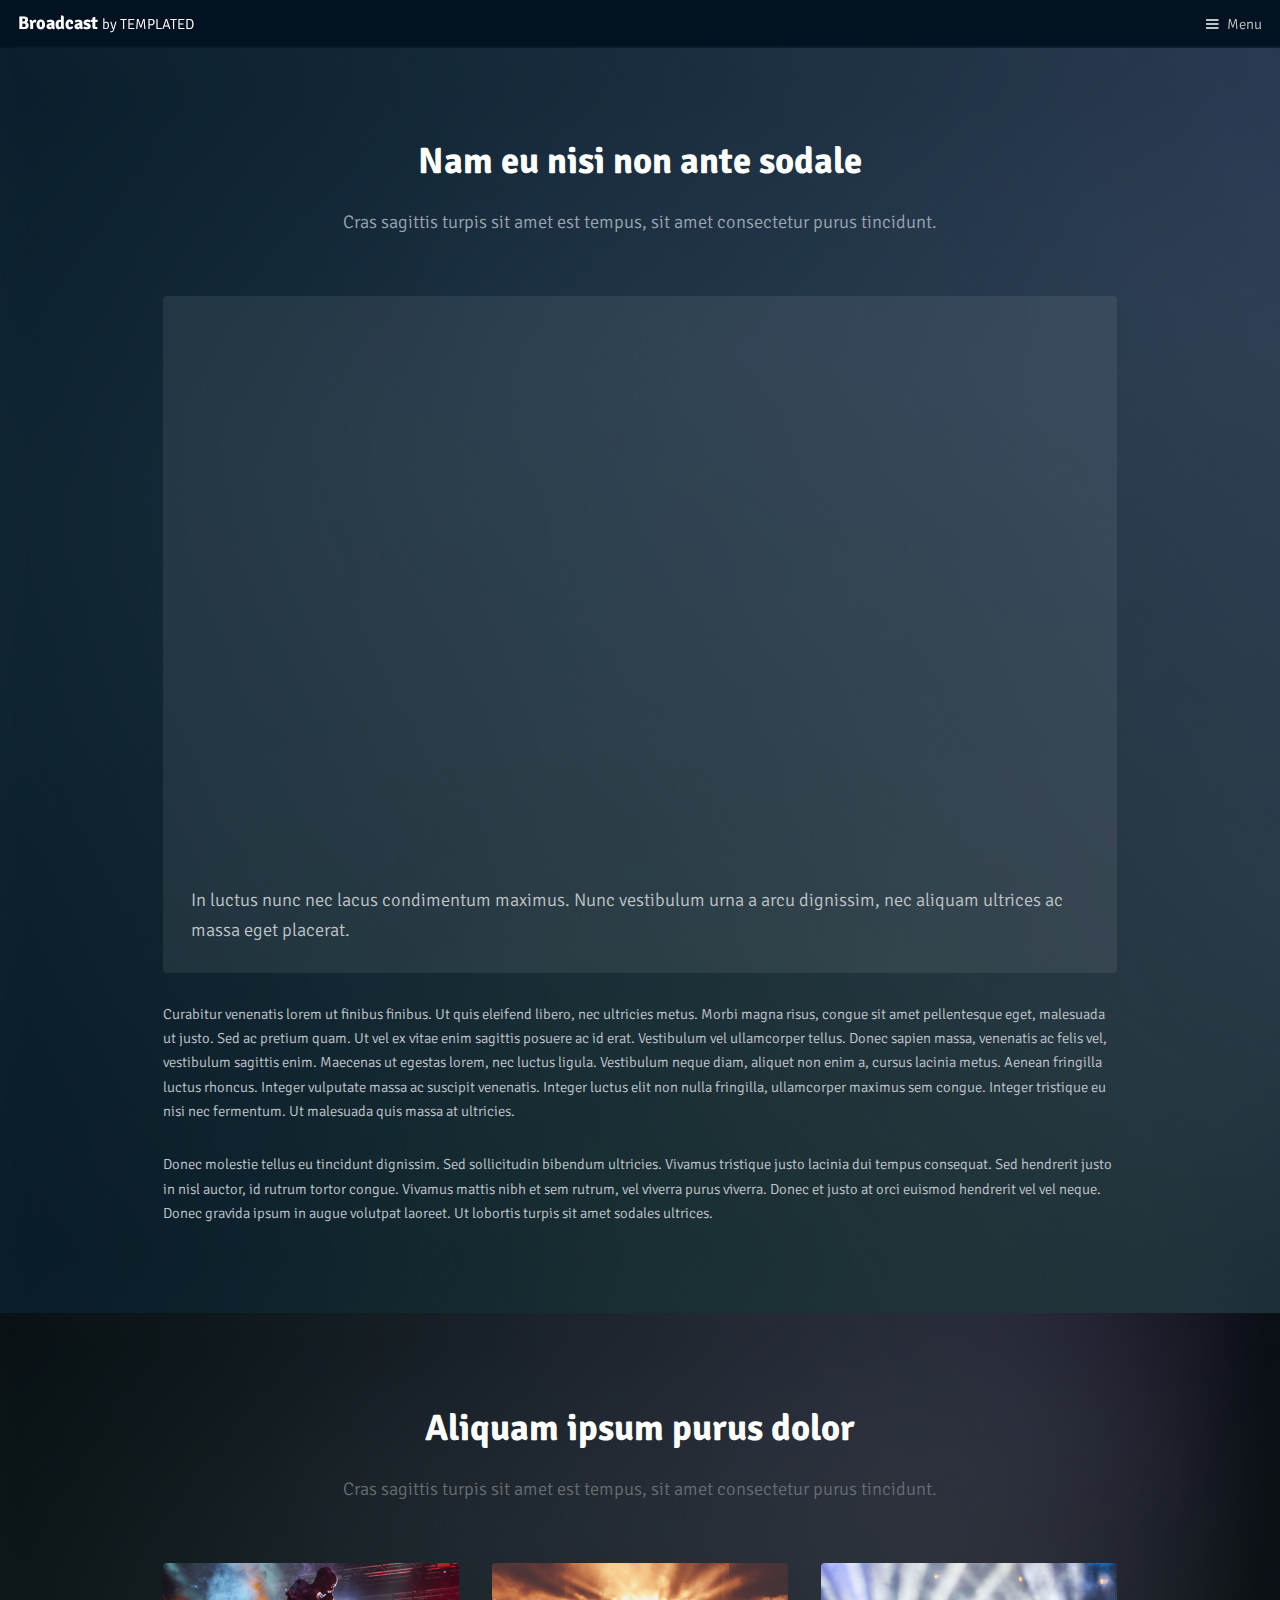
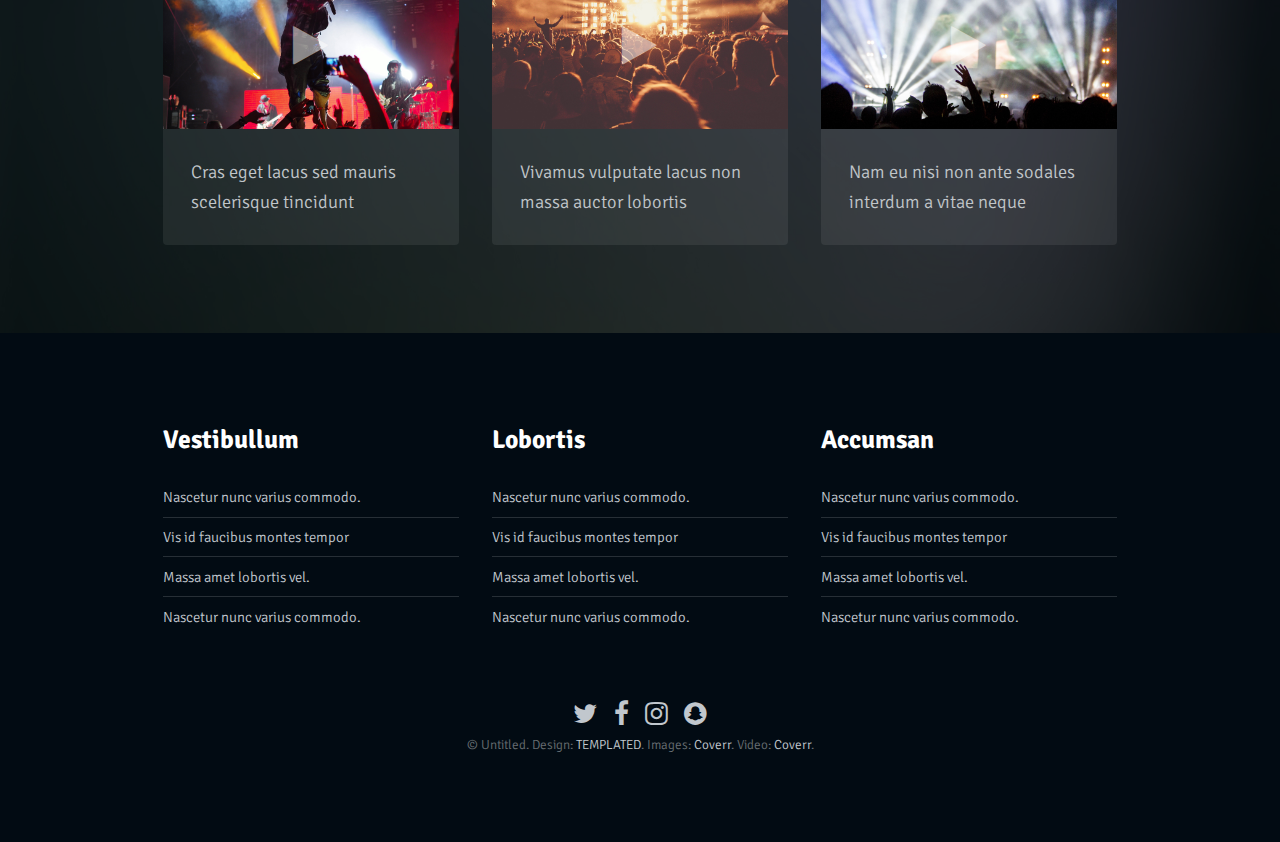
<file: generic.html>
<!DOCTYPE HTML>
<!--
	Broadcast by TEMPLATED
	templated.co @templatedco
	Released for free under the Creative Commons Attribution 3.0 license (templated.co/license)
-->
<html>
	<head>
		<title>Generic - Broadcast by TEMPLATED</title>
		<meta charset="utf-8" />
		<meta name="viewport" content="width=device-width, initial-scale=1" />
		<link rel="stylesheet" href="assets/css/main.css" />
	</head>
	<body class="subpage">

		<!-- Header -->
			<header id="header">
				<h1><a href="#">Broadcast <span>by TEMPLATED</span></a></h1>
				<a href="#menu">Menu</a>
			</header>

		<!-- Nav -->
			<nav id="menu">
				<ul class="links">
					<li><a href="index.html">Home</a></li>
					<li><a href="generic.html">Generic</a></li>
					<li><a href="elements.html">Elements</a></li>
				</ul>
			</nav>

		<!-- Main -->
			<div id="main">

			<!-- One -->
				<section class="wrapper style1">
					<div class="inner">
						<header class="align-center">
							<h2>Nam eu nisi non ante sodale</h2>
							<p>Cras sagittis turpis sit amet est tempus, sit amet consectetur purus tincidunt.</p>
						</header>
						<div class="video">
							<div class="video-wrapper">
								<iframe width="560" height="315" src="https://www.youtube.com/embed/s6zR2T9vn2c" frameborder="0" allowfullscreen></iframe>
							</div>
							<p class="caption">
								In luctus nunc nec lacus condimentum maximus. Nunc vestibulum urna a arcu dignissim, nec aliquam ultrices ac massa eget placerat.
							</p>
						</div>
						<p>Curabitur venenatis lorem ut finibus finibus. Ut quis eleifend libero, nec ultricies metus. Morbi magna risus, congue sit amet pellentesque eget, malesuada ut justo. Sed ac pretium quam. Ut vel ex vitae enim sagittis posuere ac id erat. Vestibulum vel ullamcorper tellus. Donec sapien massa, venenatis ac felis vel, vestibulum sagittis enim. Maecenas ut egestas lorem, nec luctus ligula. Vestibulum neque diam, aliquet non enim a, cursus lacinia metus. Aenean fringilla luctus rhoncus. Integer vulputate massa ac suscipit venenatis. Integer luctus elit non nulla fringilla, ullamcorper maximus sem congue. Integer tristique eu nisi nec fermentum. Ut malesuada quis massa at ultricies.</p>
						<p>Donec molestie tellus eu tincidunt dignissim. Sed sollicitudin bibendum ultricies. Vivamus tristique justo lacinia dui tempus consequat. Sed hendrerit justo in nisl auctor, id rutrum tortor congue. Vivamus mattis nibh et sem rutrum, vel viverra purus viverra. Donec et justo at orci euismod hendrerit vel vel neque. Donec gravida ipsum in augue volutpat laoreet. Ut lobortis turpis sit amet sodales ultrices.</p>
					</div>
				</section>

			<!-- Three -->
				<section class="wrapper ">
					<div class="inner">
						<header class="align-center">
							<h2>Aliquam ipsum purus dolor</h2>
							<p>Cras sagittis turpis sit amet est tempus, sit amet consectetur purus tincidunt.</p>
						</header>

						<!-- 3 Column Video Section -->
							<div class="flex flex-3">
								<div class="video col">
									<div class="image fit">
										<img src="images/pic09.jpg" alt="" />
										<div class="arrow">
											<div class="icon fa-play"></div>
										</div>
									</div>
									<p class="caption">
										Cras eget lacus sed mauris scelerisque tincidunt
									</p>
									<a href="generic.html" class="link"><span>Click Me</span></a>
								</div>
								<div class="video col">
									<div class="image fit">
										<img src="images/pic10.jpg" alt="" />
										<div class="arrow">
											<div class="icon fa-play"></div>
										</div>
									</div>
									<p class="caption">
										Vivamus vulputate lacus non massa auctor lobortis
									</p>
									<a href="generic.html" class="link"><span>Click Me</span></a>
								</div>
								<div class="video col">
									<div class="image fit">
										<img src="images/pic11.jpg" alt="" />
										<div class="arrow">
											<div class="icon fa-play"></div>
										</div>
									</div>
									<p class="caption">
										Nam eu nisi non ante sodales interdum a vitae neque
									</p>
									<a href="generic.html" class="link"><span>Click Me</span></a>
								</div>
							</div>
					</div>
				</section>

			</div>

		<!-- Footer -->
			<footer id="footer">
				<div class="inner">
					<div class="flex flex-3">
						<div class="col">
							<h3>Vestibullum</h3>
							<ul class="alt">
								<li><a href="#">Nascetur nunc varius commodo.</a></li>
								<li><a href="#">Vis id faucibus montes tempor</a></li>
								<li><a href="#">Massa amet lobortis vel.</a></li>
								<li><a href="#">Nascetur nunc varius commodo.</a></li>
							</ul>
						</div>
						<div class="col">
							<h3>Lobortis</h3>
							<ul class="alt">
								<li><a href="#">Nascetur nunc varius commodo.</a></li>
								<li><a href="#">Vis id faucibus montes tempor</a></li>
								<li><a href="#">Massa amet lobortis vel.</a></li>
								<li><a href="#">Nascetur nunc varius commodo.</a></li>
							</ul>
						</div>
						<div class="col">
							<h3>Accumsan</h3>
							<ul class="alt">
								<li><a href="#">Nascetur nunc varius commodo.</a></li>
								<li><a href="#">Vis id faucibus montes tempor</a></li>
								<li><a href="#">Massa amet lobortis vel.</a></li>
								<li><a href="#">Nascetur nunc varius commodo.</a></li>
							</ul>
						</div>
					</div>
				</div>
				<div class="copyright">
					<ul class="icons">
						<li><a href="#" class="icon fa-twitter"><span class="label">Twitter</span></a></li>
						<li><a href="#" class="icon fa-facebook"><span class="label">Facebook</span></a></li>
						<li><a href="#" class="icon fa-instagram"><span class="label">Instagram</span></a></li>
						<li><a href="#" class="icon fa-snapchat"><span class="label">Snapchat</span></a></li>
					</ul>
					&copy; Untitled. Design: <a href="https://templated.co">TEMPLATED</a>. Images: <a href="https://unsplash.com">Coverr</a>. Video: <a href="https://coverr.co">Coverr</a>.
				</div>
			</footer>

		<!-- Scripts -->
			<script src="assets/js/jquery.min.js"></script>
			<script src="assets/js/jquery.scrolly.min.js"></script>
			<script src="assets/js/skel.min.js"></script>
			<script src="assets/js/util.js"></script>
			<script src="assets/js/main.js"></script>

	</body>
</html>
</file>
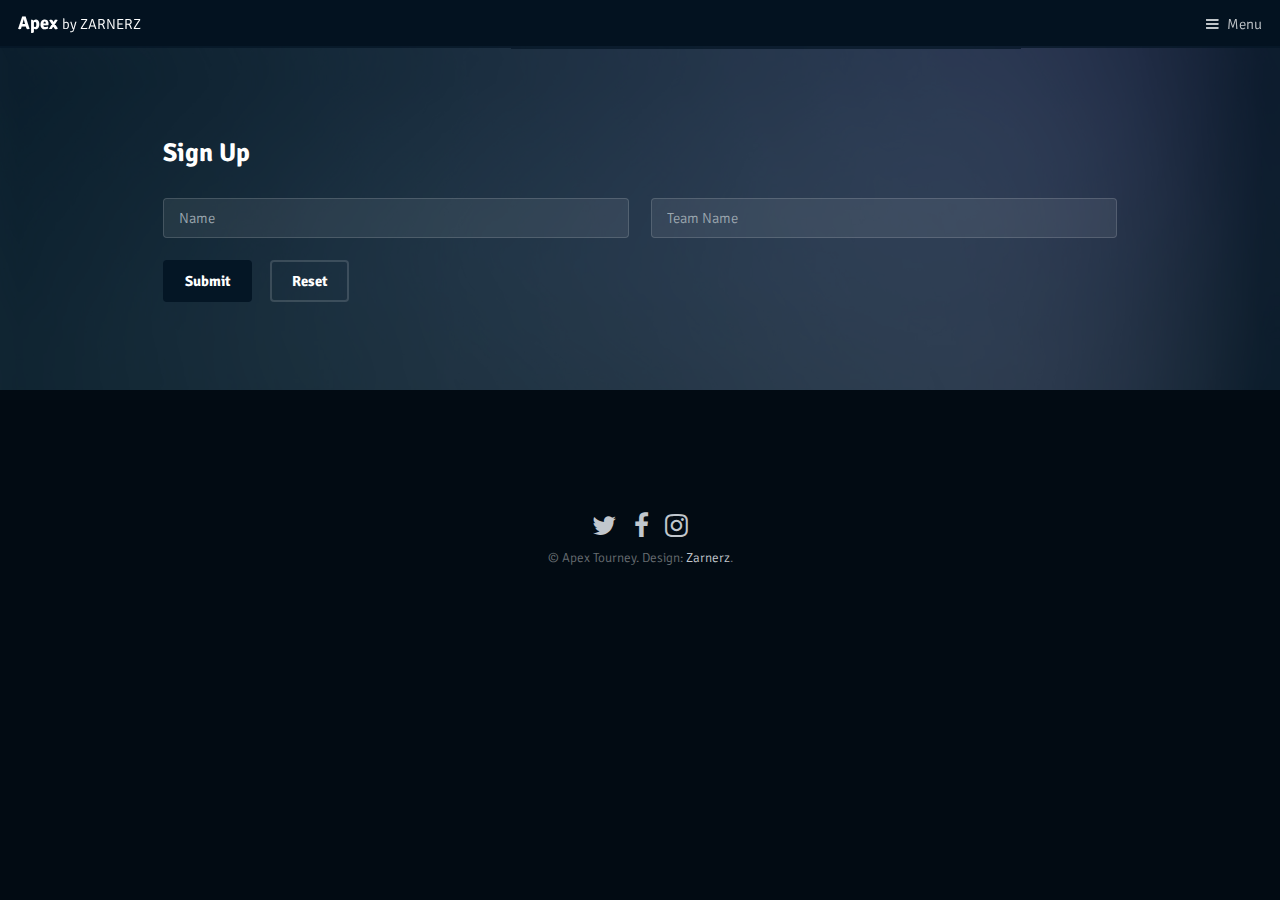
<file: signup.html>
<!DOCTYPE html>
<!--
	Broadcast by TEMPLATED
	templated.co @templatedco
	Released for free under the Creative Commons Attribution 3.0 license (templated.co/license)
-->
<html>
  <head>
    <title>Apex Tourney</title>
    <meta charset="utf-8" />
    <meta name="viewport" content="width=device-width, initial-scale=1" />
    <link rel="stylesheet" href="assets/css/main.css" />
  </head>
  <body class="subpage">
    <!-- Header -->
    <header id="header">
      <h1>
        <a href="#">Apex <span>by ZARNERZ</span></a>
      </h1>
      <a href="#menu">Menu</a>
    </header>

    <!-- Nav -->
    <nav id="menu">
      <ul class="links">
        <li><a href="index.html">Home</a></li>
        <li><a href="generic.html">Featured Stream</a></li>
        <li><a href="bracket.html">Bracket</a></li>
        <li><a href="signup.html">Sign Up</a></li>
      </ul>
    </nav>

    <!-- Main -->
    <div id="main">
      <!-- One -->
      <section class="wrapper style1">
        <div class="inner">
          <!-- Form -->
          <h3>Sign Up</h3>

          <form method="post" action="#">
            <div class="row uniform">
              <div class="6u 12u$(xsmall)">
                <input
                  type="text"
                  name="name"
                  id="name"
                  value=""
                  placeholder="Name"
                />
              </div>
              <div class="6u$ 12u$(xsmall)">
                <input
                  type="text"
                  name="team"
                  id="team"
                  value=""
                  placeholder="Team Name"
                />
              </div>
              <!-- Break -->
              <!-- <div class="12u$">
            <div class="select-wrapper">
              <select name="category" id="category">
                <option value="">- Category -</option>
                <option value="1">Manufacturing</option>
                <option value="1">Shipping</option>
                <option value="1">Administration</option>
                <option value="1">Human Resources</option>
              </select>
            </div>
          </div> -->
              <!-- Break -->
              <div class="12u$">
                <ul class="actions">
                  <li><input type="submit" value="Submit" /></li>
                  <li><input type="reset" value="Reset" class="alt" /></li>
                </ul>
              </div>
            </div>
          </form>
        </div>
      </section>
    </div>

    <!-- Footer -->
    <footer id="footer">
      <div class="copyright">
        <ul class="icons">
          <li>
            <a href="#" class="icon fa-twitter"
              ><span class="label">Twitter</span></a
            >
          </li>
          <li>
            <a href="#" class="icon fa-facebook"
              ><span class="label">Facebook</span></a
            >
          </li>
          <li>
            <a href="#" class="icon fa-instagram"
              ><span class="label">Instagram</span></a
            >
          </li>
        </ul>
        &copy; Apex Tourney. Design: <a href="https://templated.co">Zarnerz</a>.
      </div>
    </footer>

    <!-- Scripts -->
    <script src="assets/js/jquery.min.js"></script>
    <script src="assets/js/jquery.scrolly.min.js"></script>
    <script src="assets/js/skel.min.js"></script>
    <script src="assets/js/util.js"></script>
    <script src="assets/js/main.js"></script>
  </body>
</html>
</file>
<file: assets/css/main.css>
@charset "UTF-8";
@import url(font-awesome.min.css);
@import url("https://fonts.googleapis.com/css?family=Signika:300,700");

/*
	Broadcast by TEMPLATED
	templated.co @templatedco
	Released for free under the Creative Commons Attribution 3.0 license (templated.co/license)
*/

/* Reset */

	html, body, div, span, applet, object, iframe, h1, h2, h3, h4, h5, h6, p, blockquote, pre, a, abbr, acronym, address, big, cite, code, del, dfn, em, img, ins, kbd, q, s, samp, small, strike, strong, sub, sup, tt, var, b, u, i, center, dl, dt, dd, ol, ul, li, fieldset, form, label, legend, table, caption, tbody, tfoot, thead, tr, th, td, article, aside, canvas, details, embed, figure, figcaption, footer, header, hgroup, menu, nav, output, ruby, section, summary, time, mark, audio, video {
		margin: 0;
		padding: 0;
		border: 0;
		font-size: 100%;
		font: inherit;
		vertical-align: baseline;
	}

	article, aside, details, figcaption, figure, footer, header, hgroup, menu, nav, section {
		display: block;
	}

	body {
		line-height: 1;
	}

	ol, ul {
		list-style: none;
	}

	blockquote, q {
		quotes: none;
	}

	blockquote:before, blockquote:after, q:before, q:after {
		content: '';
		content: none;
	}

	table {
		border-collapse: collapse;
		border-spacing: 0;
	}

	body {
		-webkit-text-size-adjust: none;
	}

/* Box Model */

	*, *:before, *:after {
		-moz-box-sizing: border-box;
		-webkit-box-sizing: border-box;
		box-sizing: border-box;
	}

/* Containers */

	.container {
		margin-left: auto;
		margin-right: auto;
	}

	.container.\31 25\25 {
		width: 100%;
		max-width: 100em;
		min-width: 80em;
	}

	.container.\37 5\25 {
		width: 60em;
	}

	.container.\35 0\25 {
		width: 40em;
	}

	.container.\32 5\25 {
		width: 20em;
	}

	.container {
		width: 80em;
	}

	@media screen and (max-width: 1680px) {

		.container.\31 25\25 {
			width: 100%;
			max-width: 100em;
			min-width: 80em;
		}

		.container.\37 5\25 {
			width: 60em;
		}

		.container.\35 0\25 {
			width: 40em;
		}

		.container.\32 5\25 {
			width: 20em;
		}

		.container {
			width: 80em;
		}

	}

	@media screen and (max-width: 1280px) {

		.container.\31 25\25 {
			width: 100%;
			max-width: 81.25em;
			min-width: 65em;
		}

		.container.\37 5\25 {
			width: 48.75em;
		}

		.container.\35 0\25 {
			width: 32.5em;
		}

		.container.\32 5\25 {
			width: 16.25em;
		}

		.container {
			width: 65em;
		}

	}

	@media screen and (max-width: 980px) {

		.container.\31 25\25 {
			width: 100%;
			max-width: 112.5%;
			min-width: 90%;
		}

		.container.\37 5\25 {
			width: 67.5%;
		}

		.container.\35 0\25 {
			width: 45%;
		}

		.container.\32 5\25 {
			width: 22.5%;
		}

		.container {
			width: 90%;
		}

	}

	@media screen and (max-width: 736px) {

		.container.\31 25\25 {
			width: 100%;
			max-width: 112.5%;
			min-width: 90%;
		}

		.container.\37 5\25 {
			width: 67.5%;
		}

		.container.\35 0\25 {
			width: 45%;
		}

		.container.\32 5\25 {
			width: 22.5%;
		}

		.container {
			width: 90% !important;
		}

	}

	@media screen and (max-width: 480px) {

		.container.\31 25\25 {
			width: 100%;
			max-width: 112.5%;
			min-width: 90%;
		}

		.container.\37 5\25 {
			width: 67.5%;
		}

		.container.\35 0\25 {
			width: 45%;
		}

		.container.\32 5\25 {
			width: 22.5%;
		}

		.container {
			width: 90% !important;
		}

	}

/* Grid */

	.row {
		border-bottom: solid 1px transparent;
		-moz-box-sizing: border-box;
		-webkit-box-sizing: border-box;
		box-sizing: border-box;
	}

	.row > * {
		float: left;
		-moz-box-sizing: border-box;
		-webkit-box-sizing: border-box;
		box-sizing: border-box;
	}

	.row:after, .row:before {
		content: '';
		display: block;
		clear: both;
		height: 0;
	}

	.row.uniform > * > :first-child {
		margin-top: 0;
	}

	.row.uniform > * > :last-child {
		margin-bottom: 0;
	}

	.row.\30 \25 > * {
		padding: 0 0 0 0em;
	}

	.row.\30 \25 {
		margin: 0 0 -1px 0em;
	}

	.row.uniform.\30 \25 > * {
		padding: 0em 0 0 0em;
	}

	.row.uniform.\30 \25 {
		margin: 0em 0 -1px 0em;
	}

	.row > * {
		padding: 0 0 0 2em;
	}

	.row {
		margin: 0 0 -1px -2em;
	}

	.row.uniform > * {
		padding: 2em 0 0 2em;
	}

	.row.uniform {
		margin: -2em 0 -1px -2em;
	}

	.row.\32 00\25 > * {
		padding: 0 0 0 4em;
	}

	.row.\32 00\25 {
		margin: 0 0 -1px -4em;
	}

	.row.uniform.\32 00\25 > * {
		padding: 4em 0 0 4em;
	}

	.row.uniform.\32 00\25 {
		margin: -4em 0 -1px -4em;
	}

	.row.\31 50\25 > * {
		padding: 0 0 0 3em;
	}

	.row.\31 50\25 {
		margin: 0 0 -1px -3em;
	}

	.row.uniform.\31 50\25 > * {
		padding: 3em 0 0 3em;
	}

	.row.uniform.\31 50\25 {
		margin: -3em 0 -1px -3em;
	}

	.row.\35 0\25 > * {
		padding: 0 0 0 1em;
	}

	.row.\35 0\25 {
		margin: 0 0 -1px -1em;
	}

	.row.uniform.\35 0\25 > * {
		padding: 1em 0 0 1em;
	}

	.row.uniform.\35 0\25 {
		margin: -1em 0 -1px -1em;
	}

	.row.\32 5\25 > * {
		padding: 0 0 0 0.5em;
	}

	.row.\32 5\25 {
		margin: 0 0 -1px -0.5em;
	}

	.row.uniform.\32 5\25 > * {
		padding: 0.5em 0 0 0.5em;
	}

	.row.uniform.\32 5\25 {
		margin: -0.5em 0 -1px -0.5em;
	}

	.\31 2u, .\31 2u\24 {
		width: 100%;
		clear: none;
		margin-left: 0;
	}

	.\31 1u, .\31 1u\24 {
		width: 91.6666666667%;
		clear: none;
		margin-left: 0;
	}

	.\31 0u, .\31 0u\24 {
		width: 83.3333333333%;
		clear: none;
		margin-left: 0;
	}

	.\39 u, .\39 u\24 {
		width: 75%;
		clear: none;
		margin-left: 0;
	}

	.\38 u, .\38 u\24 {
		width: 66.6666666667%;
		clear: none;
		margin-left: 0;
	}

	.\37 u, .\37 u\24 {
		width: 58.3333333333%;
		clear: none;
		margin-left: 0;
	}

	.\36 u, .\36 u\24 {
		width: 50%;
		clear: none;
		margin-left: 0;
	}

	.\35 u, .\35 u\24 {
		width: 41.6666666667%;
		clear: none;
		margin-left: 0;
	}

	.\34 u, .\34 u\24 {
		width: 33.3333333333%;
		clear: none;
		margin-left: 0;
	}

	.\33 u, .\33 u\24 {
		width: 25%;
		clear: none;
		margin-left: 0;
	}

	.\32 u, .\32 u\24 {
		width: 16.6666666667%;
		clear: none;
		margin-left: 0;
	}

	.\31 u, .\31 u\24 {
		width: 8.3333333333%;
		clear: none;
		margin-left: 0;
	}

	.\31 2u\24 + *,
	.\31 1u\24 + *,
	.\31 0u\24 + *,
	.\39 u\24 + *,
	.\38 u\24 + *,
	.\37 u\24 + *,
	.\36 u\24 + *,
	.\35 u\24 + *,
	.\34 u\24 + *,
	.\33 u\24 + *,
	.\32 u\24 + *,
	.\31 u\24 + * {
		clear: left;
	}

	.\-11u {
		margin-left: 91.66667%;
	}

	.\-10u {
		margin-left: 83.33333%;
	}

	.\-9u {
		margin-left: 75%;
	}

	.\-8u {
		margin-left: 66.66667%;
	}

	.\-7u {
		margin-left: 58.33333%;
	}

	.\-6u {
		margin-left: 50%;
	}

	.\-5u {
		margin-left: 41.66667%;
	}

	.\-4u {
		margin-left: 33.33333%;
	}

	.\-3u {
		margin-left: 25%;
	}

	.\-2u {
		margin-left: 16.66667%;
	}

	.\-1u {
		margin-left: 8.33333%;
	}

	@media screen and (max-width: 1680px) {

		.row > * {
			padding: 0 0 0 2em;
		}

		.row {
			margin: 0 0 -1px -2em;
		}

		.row.uniform > * {
			padding: 2em 0 0 2em;
		}

		.row.uniform {
			margin: -2em 0 -1px -2em;
		}

		.row.\32 00\25 > * {
			padding: 0 0 0 4em;
		}

		.row.\32 00\25 {
			margin: 0 0 -1px -4em;
		}

		.row.uniform.\32 00\25 > * {
			padding: 4em 0 0 4em;
		}

		.row.uniform.\32 00\25 {
			margin: -4em 0 -1px -4em;
		}

		.row.\31 50\25 > * {
			padding: 0 0 0 3em;
		}

		.row.\31 50\25 {
			margin: 0 0 -1px -3em;
		}

		.row.uniform.\31 50\25 > * {
			padding: 3em 0 0 3em;
		}

		.row.uniform.\31 50\25 {
			margin: -3em 0 -1px -3em;
		}

		.row.\35 0\25 > * {
			padding: 0 0 0 1em;
		}

		.row.\35 0\25 {
			margin: 0 0 -1px -1em;
		}

		.row.uniform.\35 0\25 > * {
			padding: 1em 0 0 1em;
		}

		.row.uniform.\35 0\25 {
			margin: -1em 0 -1px -1em;
		}

		.row.\32 5\25 > * {
			padding: 0 0 0 0.5em;
		}

		.row.\32 5\25 {
			margin: 0 0 -1px -0.5em;
		}

		.row.uniform.\32 5\25 > * {
			padding: 0.5em 0 0 0.5em;
		}

		.row.uniform.\32 5\25 {
			margin: -0.5em 0 -1px -0.5em;
		}

		.\31 2u\28xlarge\29, .\31 2u\24\28xlarge\29 {
			width: 100%;
			clear: none;
			margin-left: 0;
		}

		.\31 1u\28xlarge\29, .\31 1u\24\28xlarge\29 {
			width: 91.6666666667%;
			clear: none;
			margin-left: 0;
		}

		.\31 0u\28xlarge\29, .\31 0u\24\28xlarge\29 {
			width: 83.3333333333%;
			clear: none;
			margin-left: 0;
		}

		.\39 u\28xlarge\29, .\39 u\24\28xlarge\29 {
			width: 75%;
			clear: none;
			margin-left: 0;
		}

		.\38 u\28xlarge\29, .\38 u\24\28xlarge\29 {
			width: 66.6666666667%;
			clear: none;
			margin-left: 0;
		}

		.\37 u\28xlarge\29, .\37 u\24\28xlarge\29 {
			width: 58.3333333333%;
			clear: none;
			margin-left: 0;
		}

		.\36 u\28xlarge\29, .\36 u\24\28xlarge\29 {
			width: 50%;
			clear: none;
			margin-left: 0;
		}

		.\35 u\28xlarge\29, .\35 u\24\28xlarge\29 {
			width: 41.6666666667%;
			clear: none;
			margin-left: 0;
		}

		.\34 u\28xlarge\29, .\34 u\24\28xlarge\29 {
			width: 33.3333333333%;
			clear: none;
			margin-left: 0;
		}

		.\33 u\28xlarge\29, .\33 u\24\28xlarge\29 {
			width: 25%;
			clear: none;
			margin-left: 0;
		}

		.\32 u\28xlarge\29, .\32 u\24\28xlarge\29 {
			width: 16.6666666667%;
			clear: none;
			margin-left: 0;
		}

		.\31 u\28xlarge\29, .\31 u\24\28xlarge\29 {
			width: 8.3333333333%;
			clear: none;
			margin-left: 0;
		}

		.\31 2u\24\28xlarge\29 + *,
		.\31 1u\24\28xlarge\29 + *,
		.\31 0u\24\28xlarge\29 + *,
		.\39 u\24\28xlarge\29 + *,
		.\38 u\24\28xlarge\29 + *,
		.\37 u\24\28xlarge\29 + *,
		.\36 u\24\28xlarge\29 + *,
		.\35 u\24\28xlarge\29 + *,
		.\34 u\24\28xlarge\29 + *,
		.\33 u\24\28xlarge\29 + *,
		.\32 u\24\28xlarge\29 + *,
		.\31 u\24\28xlarge\29 + * {
			clear: left;
		}

		.\-11u\28xlarge\29 {
			margin-left: 91.66667%;
		}

		.\-10u\28xlarge\29 {
			margin-left: 83.33333%;
		}

		.\-9u\28xlarge\29 {
			margin-left: 75%;
		}

		.\-8u\28xlarge\29 {
			margin-left: 66.66667%;
		}

		.\-7u\28xlarge\29 {
			margin-left: 58.33333%;
		}

		.\-6u\28xlarge\29 {
			margin-left: 50%;
		}

		.\-5u\28xlarge\29 {
			margin-left: 41.66667%;
		}

		.\-4u\28xlarge\29 {
			margin-left: 33.33333%;
		}

		.\-3u\28xlarge\29 {
			margin-left: 25%;
		}

		.\-2u\28xlarge\29 {
			margin-left: 16.66667%;
		}

		.\-1u\28xlarge\29 {
			margin-left: 8.33333%;
		}

	}

	@media screen and (max-width: 1280px) {

		.row > * {
			padding: 0 0 0 1.5em;
		}

		.row {
			margin: 0 0 -1px -1.5em;
		}

		.row.uniform > * {
			padding: 1.5em 0 0 1.5em;
		}

		.row.uniform {
			margin: -1.5em 0 -1px -1.5em;
		}

		.row.\32 00\25 > * {
			padding: 0 0 0 3em;
		}

		.row.\32 00\25 {
			margin: 0 0 -1px -3em;
		}

		.row.uniform.\32 00\25 > * {
			padding: 3em 0 0 3em;
		}

		.row.uniform.\32 00\25 {
			margin: -3em 0 -1px -3em;
		}

		.row.\31 50\25 > * {
			padding: 0 0 0 2.25em;
		}

		.row.\31 50\25 {
			margin: 0 0 -1px -2.25em;
		}

		.row.uniform.\31 50\25 > * {
			padding: 2.25em 0 0 2.25em;
		}

		.row.uniform.\31 50\25 {
			margin: -2.25em 0 -1px -2.25em;
		}

		.row.\35 0\25 > * {
			padding: 0 0 0 0.75em;
		}

		.row.\35 0\25 {
			margin: 0 0 -1px -0.75em;
		}

		.row.uniform.\35 0\25 > * {
			padding: 0.75em 0 0 0.75em;
		}

		.row.uniform.\35 0\25 {
			margin: -0.75em 0 -1px -0.75em;
		}

		.row.\32 5\25 > * {
			padding: 0 0 0 0.375em;
		}

		.row.\32 5\25 {
			margin: 0 0 -1px -0.375em;
		}

		.row.uniform.\32 5\25 > * {
			padding: 0.375em 0 0 0.375em;
		}

		.row.uniform.\32 5\25 {
			margin: -0.375em 0 -1px -0.375em;
		}

		.\31 2u\28large\29, .\31 2u\24\28large\29 {
			width: 100%;
			clear: none;
			margin-left: 0;
		}

		.\31 1u\28large\29, .\31 1u\24\28large\29 {
			width: 91.6666666667%;
			clear: none;
			margin-left: 0;
		}

		.\31 0u\28large\29, .\31 0u\24\28large\29 {
			width: 83.3333333333%;
			clear: none;
			margin-left: 0;
		}

		.\39 u\28large\29, .\39 u\24\28large\29 {
			width: 75%;
			clear: none;
			margin-left: 0;
		}

		.\38 u\28large\29, .\38 u\24\28large\29 {
			width: 66.6666666667%;
			clear: none;
			margin-left: 0;
		}

		.\37 u\28large\29, .\37 u\24\28large\29 {
			width: 58.3333333333%;
			clear: none;
			margin-left: 0;
		}

		.\36 u\28large\29, .\36 u\24\28large\29 {
			width: 50%;
			clear: none;
			margin-left: 0;
		}

		.\35 u\28large\29, .\35 u\24\28large\29 {
			width: 41.6666666667%;
			clear: none;
			margin-left: 0;
		}

		.\34 u\28large\29, .\34 u\24\28large\29 {
			width: 33.3333333333%;
			clear: none;
			margin-left: 0;
		}

		.\33 u\28large\29, .\33 u\24\28large\29 {
			width: 25%;
			clear: none;
			margin-left: 0;
		}

		.\32 u\28large\29, .\32 u\24\28large\29 {
			width: 16.6666666667%;
			clear: none;
			margin-left: 0;
		}

		.\31 u\28large\29, .\31 u\24\28large\29 {
			width: 8.3333333333%;
			clear: none;
			margin-left: 0;
		}

		.\31 2u\24\28large\29 + *,
		.\31 1u\24\28large\29 + *,
		.\31 0u\24\28large\29 + *,
		.\39 u\24\28large\29 + *,
		.\38 u\24\28large\29 + *,
		.\37 u\24\28large\29 + *,
		.\36 u\24\28large\29 + *,
		.\35 u\24\28large\29 + *,
		.\34 u\24\28large\29 + *,
		.\33 u\24\28large\29 + *,
		.\32 u\24\28large\29 + *,
		.\31 u\24\28large\29 + * {
			clear: left;
		}

		.\-11u\28large\29 {
			margin-left: 91.66667%;
		}

		.\-10u\28large\29 {
			margin-left: 83.33333%;
		}

		.\-9u\28large\29 {
			margin-left: 75%;
		}

		.\-8u\28large\29 {
			margin-left: 66.66667%;
		}

		.\-7u\28large\29 {
			margin-left: 58.33333%;
		}

		.\-6u\28large\29 {
			margin-left: 50%;
		}

		.\-5u\28large\29 {
			margin-left: 41.66667%;
		}

		.\-4u\28large\29 {
			margin-left: 33.33333%;
		}

		.\-3u\28large\29 {
			margin-left: 25%;
		}

		.\-2u\28large\29 {
			margin-left: 16.66667%;
		}

		.\-1u\28large\29 {
			margin-left: 8.33333%;
		}

	}

	@media screen and (max-width: 980px) {

		.row > * {
			padding: 0 0 0 1.5em;
		}

		.row {
			margin: 0 0 -1px -1.5em;
		}

		.row.uniform > * {
			padding: 1.5em 0 0 1.5em;
		}

		.row.uniform {
			margin: -1.5em 0 -1px -1.5em;
		}

		.row.\32 00\25 > * {
			padding: 0 0 0 3em;
		}

		.row.\32 00\25 {
			margin: 0 0 -1px -3em;
		}

		.row.uniform.\32 00\25 > * {
			padding: 3em 0 0 3em;
		}

		.row.uniform.\32 00\25 {
			margin: -3em 0 -1px -3em;
		}

		.row.\31 50\25 > * {
			padding: 0 0 0 2.25em;
		}

		.row.\31 50\25 {
			margin: 0 0 -1px -2.25em;
		}

		.row.uniform.\31 50\25 > * {
			padding: 2.25em 0 0 2.25em;
		}

		.row.uniform.\31 50\25 {
			margin: -2.25em 0 -1px -2.25em;
		}

		.row.\35 0\25 > * {
			padding: 0 0 0 0.75em;
		}

		.row.\35 0\25 {
			margin: 0 0 -1px -0.75em;
		}

		.row.uniform.\35 0\25 > * {
			padding: 0.75em 0 0 0.75em;
		}

		.row.uniform.\35 0\25 {
			margin: -0.75em 0 -1px -0.75em;
		}

		.row.\32 5\25 > * {
			padding: 0 0 0 0.375em;
		}

		.row.\32 5\25 {
			margin: 0 0 -1px -0.375em;
		}

		.row.uniform.\32 5\25 > * {
			padding: 0.375em 0 0 0.375em;
		}

		.row.uniform.\32 5\25 {
			margin: -0.375em 0 -1px -0.375em;
		}

		.\31 2u\28medium\29, .\31 2u\24\28medium\29 {
			width: 100%;
			clear: none;
			margin-left: 0;
		}

		.\31 1u\28medium\29, .\31 1u\24\28medium\29 {
			width: 91.6666666667%;
			clear: none;
			margin-left: 0;
		}

		.\31 0u\28medium\29, .\31 0u\24\28medium\29 {
			width: 83.3333333333%;
			clear: none;
			margin-left: 0;
		}

		.\39 u\28medium\29, .\39 u\24\28medium\29 {
			width: 75%;
			clear: none;
			margin-left: 0;
		}

		.\38 u\28medium\29, .\38 u\24\28medium\29 {
			width: 66.6666666667%;
			clear: none;
			margin-left: 0;
		}

		.\37 u\28medium\29, .\37 u\24\28medium\29 {
			width: 58.3333333333%;
			clear: none;
			margin-left: 0;
		}

		.\36 u\28medium\29, .\36 u\24\28medium\29 {
			width: 50%;
			clear: none;
			margin-left: 0;
		}

		.\35 u\28medium\29, .\35 u\24\28medium\29 {
			width: 41.6666666667%;
			clear: none;
			margin-left: 0;
		}

		.\34 u\28medium\29, .\34 u\24\28medium\29 {
			width: 33.3333333333%;
			clear: none;
			margin-left: 0;
		}

		.\33 u\28medium\29, .\33 u\24\28medium\29 {
			width: 25%;
			clear: none;
			margin-left: 0;
		}

		.\32 u\28medium\29, .\32 u\24\28medium\29 {
			width: 16.6666666667%;
			clear: none;
			margin-left: 0;
		}

		.\31 u\28medium\29, .\31 u\24\28medium\29 {
			width: 8.3333333333%;
			clear: none;
			margin-left: 0;
		}

		.\31 2u\24\28medium\29 + *,
		.\31 1u\24\28medium\29 + *,
		.\31 0u\24\28medium\29 + *,
		.\39 u\24\28medium\29 + *,
		.\38 u\24\28medium\29 + *,
		.\37 u\24\28medium\29 + *,
		.\36 u\24\28medium\29 + *,
		.\35 u\24\28medium\29 + *,
		.\34 u\24\28medium\29 + *,
		.\33 u\24\28medium\29 + *,
		.\32 u\24\28medium\29 + *,
		.\31 u\24\28medium\29 + * {
			clear: left;
		}

		.\-11u\28medium\29 {
			margin-left: 91.66667%;
		}

		.\-10u\28medium\29 {
			margin-left: 83.33333%;
		}

		.\-9u\28medium\29 {
			margin-left: 75%;
		}

		.\-8u\28medium\29 {
			margin-left: 66.66667%;
		}

		.\-7u\28medium\29 {
			margin-left: 58.33333%;
		}

		.\-6u\28medium\29 {
			margin-left: 50%;
		}

		.\-5u\28medium\29 {
			margin-left: 41.66667%;
		}

		.\-4u\28medium\29 {
			margin-left: 33.33333%;
		}

		.\-3u\28medium\29 {
			margin-left: 25%;
		}

		.\-2u\28medium\29 {
			margin-left: 16.66667%;
		}

		.\-1u\28medium\29 {
			margin-left: 8.33333%;
		}

	}

	@media screen and (max-width: 736px) {

		.row > * {
			padding: 0 0 0 1.25em;
		}

		.row {
			margin: 0 0 -1px -1.25em;
		}

		.row.uniform > * {
			padding: 1.25em 0 0 1.25em;
		}

		.row.uniform {
			margin: -1.25em 0 -1px -1.25em;
		}

		.row.\32 00\25 > * {
			padding: 0 0 0 2.5em;
		}

		.row.\32 00\25 {
			margin: 0 0 -1px -2.5em;
		}

		.row.uniform.\32 00\25 > * {
			padding: 2.5em 0 0 2.5em;
		}

		.row.uniform.\32 00\25 {
			margin: -2.5em 0 -1px -2.5em;
		}

		.row.\31 50\25 > * {
			padding: 0 0 0 1.875em;
		}

		.row.\31 50\25 {
			margin: 0 0 -1px -1.875em;
		}

		.row.uniform.\31 50\25 > * {
			padding: 1.875em 0 0 1.875em;
		}

		.row.uniform.\31 50\25 {
			margin: -1.875em 0 -1px -1.875em;
		}

		.row.\35 0\25 > * {
			padding: 0 0 0 0.625em;
		}

		.row.\35 0\25 {
			margin: 0 0 -1px -0.625em;
		}

		.row.uniform.\35 0\25 > * {
			padding: 0.625em 0 0 0.625em;
		}

		.row.uniform.\35 0\25 {
			margin: -0.625em 0 -1px -0.625em;
		}

		.row.\32 5\25 > * {
			padding: 0 0 0 0.3125em;
		}

		.row.\32 5\25 {
			margin: 0 0 -1px -0.3125em;
		}

		.row.uniform.\32 5\25 > * {
			padding: 0.3125em 0 0 0.3125em;
		}

		.row.uniform.\32 5\25 {
			margin: -0.3125em 0 -1px -0.3125em;
		}

		.\31 2u\28small\29, .\31 2u\24\28small\29 {
			width: 100%;
			clear: none;
			margin-left: 0;
		}

		.\31 1u\28small\29, .\31 1u\24\28small\29 {
			width: 91.6666666667%;
			clear: none;
			margin-left: 0;
		}

		.\31 0u\28small\29, .\31 0u\24\28small\29 {
			width: 83.3333333333%;
			clear: none;
			margin-left: 0;
		}

		.\39 u\28small\29, .\39 u\24\28small\29 {
			width: 75%;
			clear: none;
			margin-left: 0;
		}

		.\38 u\28small\29, .\38 u\24\28small\29 {
			width: 66.6666666667%;
			clear: none;
			margin-left: 0;
		}

		.\37 u\28small\29, .\37 u\24\28small\29 {
			width: 58.3333333333%;
			clear: none;
			margin-left: 0;
		}

		.\36 u\28small\29, .\36 u\24\28small\29 {
			width: 50%;
			clear: none;
			margin-left: 0;
		}

		.\35 u\28small\29, .\35 u\24\28small\29 {
			width: 41.6666666667%;
			clear: none;
			margin-left: 0;
		}

		.\34 u\28small\29, .\34 u\24\28small\29 {
			width: 33.3333333333%;
			clear: none;
			margin-left: 0;
		}

		.\33 u\28small\29, .\33 u\24\28small\29 {
			width: 25%;
			clear: none;
			margin-left: 0;
		}

		.\32 u\28small\29, .\32 u\24\28small\29 {
			width: 16.6666666667%;
			clear: none;
			margin-left: 0;
		}

		.\31 u\28small\29, .\31 u\24\28small\29 {
			width: 8.3333333333%;
			clear: none;
			margin-left: 0;
		}

		.\31 2u\24\28small\29 + *,
		.\31 1u\24\28small\29 + *,
		.\31 0u\24\28small\29 + *,
		.\39 u\24\28small\29 + *,
		.\38 u\24\28small\29 + *,
		.\37 u\24\28small\29 + *,
		.\36 u\24\28small\29 + *,
		.\35 u\24\28small\29 + *,
		.\34 u\24\28small\29 + *,
		.\33 u\24\28small\29 + *,
		.\32 u\24\28small\29 + *,
		.\31 u\24\28small\29 + * {
			clear: left;
		}

		.\-11u\28small\29 {
			margin-left: 91.66667%;
		}

		.\-10u\28small\29 {
			margin-left: 83.33333%;
		}

		.\-9u\28small\29 {
			margin-left: 75%;
		}

		.\-8u\28small\29 {
			margin-left: 66.66667%;
		}

		.\-7u\28small\29 {
			margin-left: 58.33333%;
		}

		.\-6u\28small\29 {
			margin-left: 50%;
		}

		.\-5u\28small\29 {
			margin-left: 41.66667%;
		}

		.\-4u\28small\29 {
			margin-left: 33.33333%;
		}

		.\-3u\28small\29 {
			margin-left: 25%;
		}

		.\-2u\28small\29 {
			margin-left: 16.66667%;
		}

		.\-1u\28small\29 {
			margin-left: 8.33333%;
		}

	}

	@media screen and (max-width: 480px) {

		.row > * {
			padding: 0 0 0 1.25em;
		}

		.row {
			margin: 0 0 -1px -1.25em;
		}

		.row.uniform > * {
			padding: 1.25em 0 0 1.25em;
		}

		.row.uniform {
			margin: -1.25em 0 -1px -1.25em;
		}

		.row.\32 00\25 > * {
			padding: 0 0 0 2.5em;
		}

		.row.\32 00\25 {
			margin: 0 0 -1px -2.5em;
		}

		.row.uniform.\32 00\25 > * {
			padding: 2.5em 0 0 2.5em;
		}

		.row.uniform.\32 00\25 {
			margin: -2.5em 0 -1px -2.5em;
		}

		.row.\31 50\25 > * {
			padding: 0 0 0 1.875em;
		}

		.row.\31 50\25 {
			margin: 0 0 -1px -1.875em;
		}

		.row.uniform.\31 50\25 > * {
			padding: 1.875em 0 0 1.875em;
		}

		.row.uniform.\31 50\25 {
			margin: -1.875em 0 -1px -1.875em;
		}

		.row.\35 0\25 > * {
			padding: 0 0 0 0.625em;
		}

		.row.\35 0\25 {
			margin: 0 0 -1px -0.625em;
		}

		.row.uniform.\35 0\25 > * {
			padding: 0.625em 0 0 0.625em;
		}

		.row.uniform.\35 0\25 {
			margin: -0.625em 0 -1px -0.625em;
		}

		.row.\32 5\25 > * {
			padding: 0 0 0 0.3125em;
		}

		.row.\32 5\25 {
			margin: 0 0 -1px -0.3125em;
		}

		.row.uniform.\32 5\25 > * {
			padding: 0.3125em 0 0 0.3125em;
		}

		.row.uniform.\32 5\25 {
			margin: -0.3125em 0 -1px -0.3125em;
		}

		.\31 2u\28xsmall\29, .\31 2u\24\28xsmall\29 {
			width: 100%;
			clear: none;
			margin-left: 0;
		}

		.\31 1u\28xsmall\29, .\31 1u\24\28xsmall\29 {
			width: 91.6666666667%;
			clear: none;
			margin-left: 0;
		}

		.\31 0u\28xsmall\29, .\31 0u\24\28xsmall\29 {
			width: 83.3333333333%;
			clear: none;
			margin-left: 0;
		}

		.\39 u\28xsmall\29, .\39 u\24\28xsmall\29 {
			width: 75%;
			clear: none;
			margin-left: 0;
		}

		.\38 u\28xsmall\29, .\38 u\24\28xsmall\29 {
			width: 66.6666666667%;
			clear: none;
			margin-left: 0;
		}

		.\37 u\28xsmall\29, .\37 u\24\28xsmall\29 {
			width: 58.3333333333%;
			clear: none;
			margin-left: 0;
		}

		.\36 u\28xsmall\29, .\36 u\24\28xsmall\29 {
			width: 50%;
			clear: none;
			margin-left: 0;
		}

		.\35 u\28xsmall\29, .\35 u\24\28xsmall\29 {
			width: 41.6666666667%;
			clear: none;
			margin-left: 0;
		}

		.\34 u\28xsmall\29, .\34 u\24\28xsmall\29 {
			width: 33.3333333333%;
			clear: none;
			margin-left: 0;
		}

		.\33 u\28xsmall\29, .\33 u\24\28xsmall\29 {
			width: 25%;
			clear: none;
			margin-left: 0;
		}

		.\32 u\28xsmall\29, .\32 u\24\28xsmall\29 {
			width: 16.6666666667%;
			clear: none;
			margin-left: 0;
		}

		.\31 u\28xsmall\29, .\31 u\24\28xsmall\29 {
			width: 8.3333333333%;
			clear: none;
			margin-left: 0;
		}

		.\31 2u\24\28xsmall\29 + *,
		.\31 1u\24\28xsmall\29 + *,
		.\31 0u\24\28xsmall\29 + *,
		.\39 u\24\28xsmall\29 + *,
		.\38 u\24\28xsmall\29 + *,
		.\37 u\24\28xsmall\29 + *,
		.\36 u\24\28xsmall\29 + *,
		.\35 u\24\28xsmall\29 + *,
		.\34 u\24\28xsmall\29 + *,
		.\33 u\24\28xsmall\29 + *,
		.\32 u\24\28xsmall\29 + *,
		.\31 u\24\28xsmall\29 + * {
			clear: left;
		}

		.\-11u\28xsmall\29 {
			margin-left: 91.66667%;
		}

		.\-10u\28xsmall\29 {
			margin-left: 83.33333%;
		}

		.\-9u\28xsmall\29 {
			margin-left: 75%;
		}

		.\-8u\28xsmall\29 {
			margin-left: 66.66667%;
		}

		.\-7u\28xsmall\29 {
			margin-left: 58.33333%;
		}

		.\-6u\28xsmall\29 {
			margin-left: 50%;
		}

		.\-5u\28xsmall\29 {
			margin-left: 41.66667%;
		}

		.\-4u\28xsmall\29 {
			margin-left: 33.33333%;
		}

		.\-3u\28xsmall\29 {
			margin-left: 25%;
		}

		.\-2u\28xsmall\29 {
			margin-left: 16.66667%;
		}

		.\-1u\28xsmall\29 {
			margin-left: 8.33333%;
		}

	}

/* Basic */

	@-ms-viewport {
		width: device-width;
	}

	body {
		-ms-overflow-style: scrollbar;
	}

	@media screen and (max-width: 480px) {

		html, body {
			min-width: 320px;
		}

	}

	body {
		background: #020B13;
	}

		body.is-loading *, body.is-loading *:before, body.is-loading *:after {
			-moz-animation: none !important;
			-webkit-animation: none !important;
			-ms-animation: none !important;
			animation: none !important;
			-moz-transition: none !important;
			-webkit-transition: none !important;
			-ms-transition: none !important;
			transition: none !important;
		}

/* Type */

	body {
		background-color: #020B13;
		color: #c0c2c4;
	}

	body, input, select, textarea {
		font-family: "Signika", sans-serif;
		font-size: 13pt;
		font-weight: 300;
		line-height: 1.65;
	}

		@media screen and (max-width: 1680px) {

			body, input, select, textarea {
				font-size: 11pt;
			}

		}

		@media screen and (max-width: 1280px) {

			body, input, select, textarea {
				font-size: 11pt;
			}

		}

		@media screen and (max-width: 980px) {

			body, input, select, textarea {
				font-size: 12pt;
			}

		}

		@media screen and (max-width: 736px) {

			body, input, select, textarea {
				font-size: 12pt;
			}

		}

		@media screen and (max-width: 480px) {

			body, input, select, textarea {
				font-size: 12pt;
			}

		}

	a {
		-moz-transition: color 0.2s ease-in-out;
		-webkit-transition: color 0.2s ease-in-out;
		-ms-transition: color 0.2s ease-in-out;
		transition: color 0.2s ease-in-out;
		text-decoration: none;
	}

	strong, b {
		font-weight: 700;
	}

	em, i {
		font-style: italic;
	}

	p {
		margin: 0 0 2em 0;
	}

	h1, h2, h3, h4, h5, h6 {
		font-weight: 700;
		line-height: 1.5;
		margin: 0 0 1em 0;
	}

		h1 a, h2 a, h3 a, h4 a, h5 a, h6 a {
			color: inherit;
			text-decoration: none;
		}

	h2 {
		font-size: 2.5em;
	}

		@media screen and (max-width: 736px) {

			h2 {
				font-size: 2em;
			}

		}

		@media screen and (max-width: 480px) {

			h2 {
				font-size: 1.5em;
			}

		}

	h3 {
		font-size: 1.75em;
	}

		@media screen and (max-width: 736px) {

			h3 {
				font-size: 1.5em;
			}

		}

		@media screen and (max-width: 480px) {

			h3 {
				font-size: 1.25em;
			}

		}

	h4 {
		font-size: 1.5em;
	}

	h5 {
		font-size: 0.9em;
	}

	h6 {
		font-size: 0.7em;
	}

	sub {
		font-size: 0.8em;
		position: relative;
		top: 0.5em;
	}

	sup {
		font-size: 0.8em;
		position: relative;
		top: -0.5em;
	}

	blockquote {
		border-left: solid 4px;
		font-style: italic;
		margin: 0 0 2em 0;
		padding: 0.5em 0 0.5em 2em;
	}

	code {
		border-radius: 4px;
		border: solid 1px;
		font-family: "Courier New", monospace;
		font-size: 0.9em;
		margin: 0 0.25em;
		padding: 0.25em 0.65em;
	}

	pre {
		-webkit-overflow-scrolling: touch;
		font-family: "Courier New", monospace;
		font-size: 0.9em;
		margin: 0 0 2em 0;
	}

		pre code {
			display: block;
			line-height: 1.75;
			padding: 1em 1.5em;
			overflow-x: auto;
		}

	hr {
		border: 0;
		border-bottom: solid 1px;
		margin: 2em 0;
	}

		hr.major {
			margin: 3em 0;
		}

	.align-left {
		text-align: left;
	}

	.align-center {
		text-align: center;
	}

	.align-right {
		text-align: right;
	}

	input, select, textarea {
		color: #ffffff;
	}

	a {
		color: #c1c7cd;
	}

		a:hover {
			color: rgba(193, 199, 205, 0.5);
		}

	strong, b {
		color: #ffffff;
	}

	h1, h2, h3, h4, h5, h6 {
		color: #ffffff;
	}

	blockquote {
		border-left-color: rgba(255, 255, 255, 0.15);
	}

	code {
		background: rgba(255, 255, 255, 0.075);
		border-color: rgba(255, 255, 255, 0.15);
	}

	hr {
		border-bottom-color: rgba(255, 255, 255, 0.15);
	}

/* Box */

	.box {
		border-radius: 4px;
		border: solid 1px;
		margin-bottom: 2em;
		padding: 1.5em;
	}

		.box > :last-child,
		.box > :last-child > :last-child,
		.box > :last-child > :last-child > :last-child {
			margin-bottom: 0;
		}

		.box.alt {
			border: 0;
			border-radius: 0;
			padding: 0;
		}

	.box {
		border-color: rgba(255, 255, 255, 0.15);
	}

/* Button */

	input[type="submit"],
	input[type="reset"],
	input[type="button"],
	button,
	.button {
		-moz-appearance: none;
		-webkit-appearance: none;
		-ms-appearance: none;
		appearance: none;
		-moz-transition: background-color 0.2s ease-in-out, color 0.2s ease-in-out;
		-webkit-transition: background-color 0.2s ease-in-out, color 0.2s ease-in-out;
		-ms-transition: background-color 0.2s ease-in-out, color 0.2s ease-in-out;
		transition: background-color 0.2s ease-in-out, color 0.2s ease-in-out;
		border-radius: 4px;
		border: 0;
		cursor: pointer;
		display: inline-block;
		font-weight: 700;
		height: 2.85em;
		line-height: 2.95em;
		padding: 0 1.5em;
		text-align: center;
		text-decoration: none;
		white-space: nowrap;
	}

		input[type="submit"].icon,
		input[type="reset"].icon,
		input[type="button"].icon,
		button.icon,
		.button.icon {
			padding-left: 1.35em;
		}

			input[type="submit"].icon:before,
			input[type="reset"].icon:before,
			input[type="button"].icon:before,
			button.icon:before,
			.button.icon:before {
				margin-right: 0.5em;
			}

		input[type="submit"].fit,
		input[type="reset"].fit,
		input[type="button"].fit,
		button.fit,
		.button.fit {
			display: block;
			margin: 0 0 1em 0;
			width: 100%;
		}

		input[type="submit"].small,
		input[type="reset"].small,
		input[type="button"].small,
		button.small,
		.button.small {
			font-size: 0.8em;
		}

		input[type="submit"].big,
		input[type="reset"].big,
		input[type="button"].big,
		button.big,
		.button.big {
			font-size: 1.35em;
		}

		input[type="submit"].disabled, input[type="submit"]:disabled,
		input[type="reset"].disabled,
		input[type="reset"]:disabled,
		input[type="button"].disabled,
		input[type="button"]:disabled,
		button.disabled,
		button:disabled,
		.button.disabled,
		.button:disabled {
			-moz-pointer-events: none;
			-webkit-pointer-events: none;
			-ms-pointer-events: none;
			pointer-events: none;
			opacity: 0.25;
		}

		@media screen and (max-width: 480px) {

			input[type="submit"],
			input[type="reset"],
			input[type="button"],
			button,
			.button {
				padding: 0;
			}

		}

	input[type="submit"],
	input[type="reset"],
	input[type="button"],
	button,
	.button {
		background-color: #041625;
		color: #ffffff !important;
	}

		input[type="submit"]:hover,
		input[type="reset"]:hover,
		input[type="button"]:hover,
		button:hover,
		.button:hover {
			background-color: #06243c;
		}

		input[type="submit"]:active,
		input[type="reset"]:active,
		input[type="button"]:active,
		button:active,
		.button:active {
			background-color: #02080e;
		}

		input[type="submit"].alt,
		input[type="reset"].alt,
		input[type="button"].alt,
		button.alt,
		.button.alt {
			background-color: transparent;
			box-shadow: inset 0 0 0 2px rgba(255, 255, 255, 0.15);
			color: #ffffff !important;
		}

			input[type="submit"].alt:hover,
			input[type="reset"].alt:hover,
			input[type="button"].alt:hover,
			button.alt:hover,
			.button.alt:hover {
				background-color: rgba(255, 255, 255, 0.075);
			}

			input[type="submit"].alt:active,
			input[type="reset"].alt:active,
			input[type="button"].alt:active,
			button.alt:active,
			.button.alt:active {
				background-color: rgba(255, 255, 255, 0.2);
			}

			input[type="submit"].alt.icon:before,
			input[type="reset"].alt.icon:before,
			input[type="button"].alt.icon:before,
			button.alt.icon:before,
			.button.alt.icon:before {
				color: #676d71;
			}

		input[type="submit"].special,
		input[type="reset"].special,
		input[type="button"].special,
		button.special,
		.button.special {
			background-color: #062038;
			color: #ffffff !important;
		}

			input[type="submit"].special:hover,
			input[type="reset"].special:hover,
			input[type="button"].special:hover,
			button.special:hover,
			.button.special:hover {
				background-color: #082d4f;
			}

			input[type="submit"].special:active,
			input[type="reset"].special:active,
			input[type="button"].special:active,
			button.special:active,
			.button.special:active {
				background-color: #041321;
			}

/* Flex */

	.flex {
		display: -ms-flexbox;
		-ms-flex-pack: justify;
		display: -moz-flex;
		display: -webkit-flex;
		display: -ms-flex;
		display: flex;
		-moz-flex-wrap: wrap;
		-webkit-flex-wrap: wrap;
		-ms-flex-wrap: wrap;
		flex-wrap: wrap;
		-moz-justify-content: space-between;
		-webkit-justify-content: space-between;
		-ms-justify-content: space-between;
		justify-content: space-between;
	}

		.flex.flex-2, .flex.flex-3 {
			-moz-align-items: stretch;
			-webkit-align-items: stretch;
			-ms-align-items: stretch;
			align-items: stretch;
		}

		.flex.flex-2 .col {
			width: 48%;
		}

		.flex.flex-3 .col {
			width: 31%;
		}

		.flex.flex-4 .col {
			width: 22%;
		}

		.flex.flex-tabs {
			-moz-flex-wrap: nowrap;
			-webkit-flex-wrap: nowrap;
			-ms-flex-wrap: nowrap;
			flex-wrap: nowrap;
		}

			.flex.flex-tabs ul {
				width: 20%;
			}

			.flex.flex-tabs .tabs {
				width: 77%;
			}

		@media screen and (max-width: 980px) {

			.flex.flex-4 .col {
				width: 48%;
			}

			.flex.flex-tabs ul {
				width: 30%;
			}

			.flex.flex-tabs .tabs {
				width: 67%;
			}

			.flex.flex-tabs .flex-3 .col {
				width: 48%;
			}

		}

		@media screen and (max-width: 736px) {

			.flex.flex-2 .col, .flex.flex-3 .col, .flex.flex-4 .col {
				width: 100%;
			}

			.flex.flex-tabs {
				-moz-flex-wrap: wrap;
				-webkit-flex-wrap: wrap;
				-ms-flex-wrap: wrap;
				flex-wrap: wrap;
			}

				.flex.flex-tabs ul {
					width: 100%;
				}

				.flex.flex-tabs .tabs {
					width: 100%;
				}

				.flex.flex-tabs .flex-3 .col {
					width: 100%;
				}

		}

/* Form */

	form {
		margin: 0 0 2em 0;
	}

	label {
		display: block;
		font-size: 0.9em;
		font-weight: 700;
		margin: 0 0 1em 0;
	}

	input[type="text"],
	input[type="password"],
	input[type="email"],
	select,
	textarea {
		-moz-appearance: none;
		-webkit-appearance: none;
		-ms-appearance: none;
		appearance: none;
		border-radius: 4px;
		border: none;
		border: solid 1px;
		color: inherit;
		display: block;
		outline: 0;
		padding: 0 1em;
		text-decoration: none;
		width: 100%;
	}

		input[type="text"]:invalid,
		input[type="password"]:invalid,
		input[type="email"]:invalid,
		select:invalid,
		textarea:invalid {
			box-shadow: none;
		}

	.select-wrapper {
		text-decoration: none;
		display: block;
		position: relative;
	}

		.select-wrapper:before {
			-moz-osx-font-smoothing: grayscale;
			-webkit-font-smoothing: antialiased;
			font-family: FontAwesome;
			font-style: normal;
			font-weight: normal;
			text-transform: none !important;
		}

		.select-wrapper:before {
			content: '\f078';
			display: block;
			height: 2.75em;
			line-height: 2.75em;
			pointer-events: none;
			position: absolute;
			right: 0;
			text-align: center;
			top: 0;
			width: 2.75em;
		}

		.select-wrapper select::-ms-expand {
			display: none;
		}

	input[type="text"],
	input[type="password"],
	input[type="email"],
	select {
		height: 2.75em;
	}

	textarea {
		padding: 0.75em 1em;
	}

	input[type="checkbox"],
	input[type="radio"] {
		-moz-appearance: none;
		-webkit-appearance: none;
		-ms-appearance: none;
		appearance: none;
		display: block;
		float: left;
		margin-right: -2em;
		opacity: 0;
		width: 1em;
		z-index: -1;
	}

		input[type="checkbox"] + label,
		input[type="radio"] + label {
			text-decoration: none;
			cursor: pointer;
			display: inline-block;
			font-size: 1em;
			font-weight: 300;
			padding-left: 2.4em;
			padding-right: 0.75em;
			position: relative;
		}

			input[type="checkbox"] + label:before,
			input[type="radio"] + label:before {
				-moz-osx-font-smoothing: grayscale;
				-webkit-font-smoothing: antialiased;
				font-family: FontAwesome;
				font-style: normal;
				font-weight: normal;
				text-transform: none !important;
			}

			input[type="checkbox"] + label:before,
			input[type="radio"] + label:before {
				border-radius: 4px;
				border: solid 1px;
				content: '';
				display: inline-block;
				height: 1.65em;
				left: 0;
				line-height: 1.58125em;
				position: absolute;
				text-align: center;
				top: 0;
				width: 1.65em;
			}

		input[type="checkbox"]:checked + label:before,
		input[type="radio"]:checked + label:before {
			content: '\f00c';
		}

	input[type="checkbox"] + label:before {
		border-radius: 4px;
	}

	input[type="radio"] + label:before {
		border-radius: 100%;
	}

	::-webkit-input-placeholder {
		opacity: 1.0;
	}

	:-moz-placeholder {
		opacity: 1.0;
	}

	::-moz-placeholder {
		opacity: 1.0;
	}

	:-ms-input-placeholder {
		opacity: 1.0;
	}

	.formerize-placeholder {
		opacity: 1.0;
	}

	label {
		color: #ffffff;
	}

	input[type="text"],
	input[type="password"],
	input[type="email"],
	select,
	textarea {
		background: rgba(255, 255, 255, 0.075);
		border-color: rgba(255, 255, 255, 0.15);
	}

		input[type="text"]:focus,
		input[type="password"]:focus,
		input[type="email"]:focus,
		select:focus,
		textarea:focus {
			border-color: #062038;
			box-shadow: 0 0 0 1px #062038;
		}

	.select-wrapper:before {
		color: rgba(255, 255, 255, 0.15);
	}

	input[type="checkbox"] + label,
	input[type="radio"] + label {
		color: #c0c2c4;
	}

		input[type="checkbox"] + label:before,
		input[type="radio"] + label:before {
			background: rgba(255, 255, 255, 0.075);
			border-color: rgba(255, 255, 255, 0.15);
		}

	input[type="checkbox"]:checked + label:before,
	input[type="radio"]:checked + label:before {
		background-color: #062038;
		border-color: #062038;
		color: #ffffff;
	}

	input[type="checkbox"]:focus + label:before,
	input[type="radio"]:focus + label:before {
		border-color: #062038;
		box-shadow: 0 0 0 1px #062038;
	}

	::-webkit-input-placeholder {
		color: #676d71 !important;
	}

	:-moz-placeholder {
		color: #676d71 !important;
	}

	::-moz-placeholder {
		color: #676d71 !important;
	}

	:-ms-input-placeholder {
		color: #676d71 !important;
	}

	.formerize-placeholder {
		color: #676d71 !important;
	}

/* Icon */

	.icon {
		text-decoration: none;
		border-bottom: none;
		position: relative;
	}

		.icon:before {
			-moz-osx-font-smoothing: grayscale;
			-webkit-font-smoothing: antialiased;
			font-family: FontAwesome;
			font-style: normal;
			font-weight: normal;
			text-transform: none !important;
		}

		.icon > .label {
			display: none;
		}

/* Image */

	.image {
		border: 0;
		display: inline-block;
		position: relative;
	}

		.image img {
			display: block;
		}

		.image.left, .image.right {
			max-width: 40%;
		}

			.image.left img, .image.right img {
				width: 100%;
			}

		.image.left {
			float: left;
			margin: 0 1.5em 1em 0;
			top: 0.25em;
		}

		.image.right {
			float: right;
			margin: 0 0 1em 1.5em;
			top: 0.25em;
		}

		.image.fit {
			display: block;
			margin: 0 0 2em 0;
			width: 100%;
		}

			.image.fit img {
				width: 100%;
			}

		.image.main {
			display: block;
			margin: 0 0 3em 0;
			width: 100%;
		}

			.image.main img {
				width: 100%;
			}

	.video-wrapper {
		position: relative;
		padding-bottom: 56.25%;
	/* 16:9 */

		padding-top: 25px;
		height: 0;
	}

		.video-wrapper iframe, .video-wrapper object, .video-wrapper embed {
			position: absolute;
			top: 0;
			left: 0;
			width: 100%;
			height: 100%;
		}

/* List */

	ol {
		list-style: decimal;
		margin: 0 0 2em 0;
		padding-left: 1.25em;
	}

		ol li {
			padding-left: 0.25em;
		}

	ul {
		list-style: disc;
		margin: 0 0 2em 0;
		padding-left: 1em;
	}

		ul li {
			padding-left: 0.5em;
		}

		ul.alt {
			list-style: none;
			padding-left: 0;
		}

			ul.alt li {
				border-top: solid 1px;
				padding: 0.5em 0;
			}

				ul.alt li:first-child {
					border-top: 0;
					padding-top: 0;
				}

		ul.icons {
			cursor: default;
			list-style: none;
			padding-left: 0;
		}

			ul.icons li {
				display: inline-block;
				padding: 0 1em 0 0;
			}

				ul.icons li:last-child {
					padding-right: 0;
				}

				ul.icons li .icon:before {
					font-size: 2em;
				}

		ul.actions {
			cursor: default;
			list-style: none;
			padding-left: 0;
		}

			ul.actions li {
				display: inline-block;
				padding: 0 1em 0 0;
				vertical-align: middle;
			}

				ul.actions li:last-child {
					padding-right: 0;
				}

			ul.actions.small li {
				padding: 0 0.5em 0 0;
			}

			ul.actions.vertical li {
				display: block;
				padding: 1em 0 0 0;
			}

				ul.actions.vertical li:first-child {
					padding-top: 0;
				}

				ul.actions.vertical li > * {
					margin-bottom: 0;
				}

			ul.actions.vertical.small li {
				padding: 0.5em 0 0 0;
			}

				ul.actions.vertical.small li:first-child {
					padding-top: 0;
				}

			ul.actions.fit {
				display: table;
				margin-left: -1em;
				padding: 0;
				table-layout: fixed;
				width: calc(100% + 1em);
			}

				ul.actions.fit li {
					display: table-cell;
					padding: 0 0 0 1em;
				}

					ul.actions.fit li > * {
						margin-bottom: 0;
					}

				ul.actions.fit.small {
					margin-left: -0.5em;
					width: calc(100% + 0.5em);
				}

					ul.actions.fit.small li {
						padding: 0 0 0 0.5em;
					}

			@media screen and (max-width: 480px) {

				ul.actions {
					margin: 0 0 2em 0;
				}

					ul.actions li {
						padding: 1em 0 0 0;
						display: block;
						text-align: center;
						width: 100%;
					}

						ul.actions li:first-child {
							padding-top: 0;
						}

						ul.actions li > * {
							width: 100%;
							margin: 0 !important;
						}

							ul.actions li > *.icon:before {
								margin-left: -2em;
							}

					ul.actions.small li {
						padding: 0.5em 0 0 0;
					}

						ul.actions.small li:first-child {
							padding-top: 0;
						}

			}

	dl {
		margin: 0 0 2em 0;
	}

		dl dt {
			display: block;
			font-weight: 700;
			margin: 0 0 1em 0;
		}

		dl dd {
			margin-left: 2em;
		}

	ul.alt li {
		border-top-color: rgba(255, 255, 255, 0.15);
	}

/* Section/Article */

	section.special, article.special {
		text-align: center;
	}

	header p {
		position: relative;
		margin: 0 0 1.5em 0;
	}

	header h2 + p {
		font-size: 1.25em;
		margin-top: -1em;
	}

	header h3 + p {
		font-size: 1.1em;
		margin-top: -0.8em;
	}

	header h4 + p,
	header h5 + p,
	header h6 + p {
		font-size: 0.9em;
		margin-top: -0.6em;
	}

	header p {
		color: #676d71;
	}

/* Tab */

	ul.tab-list {
		list-style: none;
		margin: 0 0 1em 0;
		padding: 0;
	}

		ul.tab-list li a {
			background: rgba(255, 255, 255, 0.075);
			border-radius: 4px;
			color: rgba(255, 255, 255, 0.5) !important;
			margin-bottom: .5em;
			padding: .5em 1em;
			display: inline-block;
			width: 100%;
		}

			ul.tab-list li a.active {
				background: #aa14cc;
				color: #fff !important;
			}

			ul.tab-list li a:hover {
				background: #693dcc;
				color: #fff !important;
			}

	.tab {
		display: none;
	}

		.tab.active {
			display: -ms-flexbox;
			display: -moz-flex;
			display: -webkit-flex;
			display: -ms-flex;
			display: flex;
		}

/* Table */

	.table-wrapper {
		-webkit-overflow-scrolling: touch;
		overflow-x: auto;
	}

	table {
		margin: 0 0 2em 0;
		width: 100%;
	}

		table tbody tr {
			border: solid 1px;
			border-left: 0;
			border-right: 0;
		}

		table td {
			padding: 0.75em 0.75em;
		}

		table th {
			font-size: 0.9em;
			font-weight: 700;
			padding: 0 0.75em 0.75em 0.75em;
			text-align: left;
		}

		table thead {
			border-bottom: solid 2px;
		}

		table tfoot {
			border-top: solid 2px;
		}

		table.alt {
			border-collapse: separate;
		}

			table.alt tbody tr td {
				border: solid 1px;
				border-left-width: 0;
				border-top-width: 0;
			}

				table.alt tbody tr td:first-child {
					border-left-width: 1px;
				}

			table.alt tbody tr:first-child td {
				border-top-width: 1px;
			}

			table.alt thead {
				border-bottom: 0;
			}

			table.alt tfoot {
				border-top: 0;
			}

	table tbody tr {
		border-color: rgba(255, 255, 255, 0.15);
	}

		table tbody tr:nth-child(2n + 1) {
			background-color: rgba(255, 255, 255, 0.075);
		}

	table th {
		color: #ffffff;
	}

	table thead {
		border-bottom-color: rgba(255, 255, 255, 0.15);
	}

	table tfoot {
		border-top-color: rgba(255, 255, 255, 0.15);
	}

	table.alt tbody tr td {
		border-color: rgba(255, 255, 255, 0.15);
	}

/* Wrapper */

	.wrapper {
		padding: 6em 0 4em 0;
		position: relative;
	}

		.wrapper:before {
			content: '';
			position: absolute;
			top: 0;
			left: 0;
			width: 100%;
			height: 100%;
			display: block;
			background-image: url(../../images/bg.jpg);
			background-size: cover;
			background-repeat: no-repeat;
			opacity: 0.35;
			z-index: 1;
		}

		.wrapper .inner {
			margin: 0 auto;
			width: 80em;
			position: relative;
			z-index: 99;
		}

		.wrapper header {
			margin-bottom: 4em;
		}

			@media screen and (max-width: 736px) {

				.wrapper header {
					margin-bottom: 2em;
				}

			}

		.wrapper.style1 {
			background-color: #062038;
			color: #c1c7cd;
		}

			.wrapper.style1 input, .wrapper.style1 select, .wrapper.style1 textarea {
				color: #ffffff;
			}

			.wrapper.style1 a {
				color: #ffffff;
			}

				.wrapper.style1 a:hover {
					color: rgba(255, 255, 255, 0.5);
				}

			.wrapper.style1 strong, .wrapper.style1 b {
				color: #ffffff;
			}

			.wrapper.style1 h1, .wrapper.style1 h2, .wrapper.style1 h3, .wrapper.style1 h4, .wrapper.style1 h5, .wrapper.style1 h6 {
				color: #ffffff;
			}

			.wrapper.style1 blockquote {
				border-left-color: rgba(255, 255, 255, 0.15);
			}

			.wrapper.style1 code {
				background: rgba(255, 255, 255, 0.075);
				border-color: rgba(255, 255, 255, 0.15);
			}

			.wrapper.style1 hr {
				border-bottom-color: rgba(255, 255, 255, 0.15);
			}

			.wrapper.style1 .box {
				border-color: rgba(255, 255, 255, 0.15);
			}

			.wrapper.style1 input[type="submit"],
			.wrapper.style1 input[type="reset"],
			.wrapper.style1 input[type="button"],
			.wrapper.style1 button,
			.wrapper.style1 .button {
				background-color: #041625;
				color: #ffffff !important;
			}

				.wrapper.style1 input[type="submit"]:hover,
				.wrapper.style1 input[type="reset"]:hover,
				.wrapper.style1 input[type="button"]:hover,
				.wrapper.style1 button:hover,
				.wrapper.style1 .button:hover {
					background-color: #06243c;
				}

				.wrapper.style1 input[type="submit"]:active,
				.wrapper.style1 input[type="reset"]:active,
				.wrapper.style1 input[type="button"]:active,
				.wrapper.style1 button:active,
				.wrapper.style1 .button:active {
					background-color: #02080e;
				}

				.wrapper.style1 input[type="submit"].alt,
				.wrapper.style1 input[type="reset"].alt,
				.wrapper.style1 input[type="button"].alt,
				.wrapper.style1 button.alt,
				.wrapper.style1 .button.alt {
					background-color: transparent;
					box-shadow: inset 0 0 0 2px rgba(255, 255, 255, 0.15);
					color: #ffffff !important;
				}

					.wrapper.style1 input[type="submit"].alt:hover,
					.wrapper.style1 input[type="reset"].alt:hover,
					.wrapper.style1 input[type="button"].alt:hover,
					.wrapper.style1 button.alt:hover,
					.wrapper.style1 .button.alt:hover {
						background-color: rgba(255, 255, 255, 0.075);
					}

					.wrapper.style1 input[type="submit"].alt:active,
					.wrapper.style1 input[type="reset"].alt:active,
					.wrapper.style1 input[type="button"].alt:active,
					.wrapper.style1 button.alt:active,
					.wrapper.style1 .button.alt:active {
						background-color: rgba(255, 255, 255, 0.2);
					}

					.wrapper.style1 input[type="submit"].alt.icon:before,
					.wrapper.style1 input[type="reset"].alt.icon:before,
					.wrapper.style1 input[type="button"].alt.icon:before,
					.wrapper.style1 button.alt.icon:before,
					.wrapper.style1 .button.alt.icon:before {
						color: #9ba6af;
					}

				.wrapper.style1 input[type="submit"].special,
				.wrapper.style1 input[type="reset"].special,
				.wrapper.style1 input[type="button"].special,
				.wrapper.style1 button.special,
				.wrapper.style1 .button.special {
					background-color: #ffffff;
					color: #062038 !important;
				}

			.wrapper.style1 label {
				color: #ffffff;
			}

			.wrapper.style1 input[type="text"],
			.wrapper.style1 input[type="password"],
			.wrapper.style1 input[type="email"],
			.wrapper.style1 select,
			.wrapper.style1 textarea {
				background: rgba(255, 255, 255, 0.075);
				border-color: rgba(255, 255, 255, 0.15);
			}

				.wrapper.style1 input[type="text"]:focus,
				.wrapper.style1 input[type="password"]:focus,
				.wrapper.style1 input[type="email"]:focus,
				.wrapper.style1 select:focus,
				.wrapper.style1 textarea:focus {
					border-color: #ffffff;
					box-shadow: 0 0 0 1px #ffffff;
				}

			.wrapper.style1 .select-wrapper:before {
				color: rgba(255, 255, 255, 0.15);
			}

			.wrapper.style1 input[type="checkbox"] + label,
			.wrapper.style1 input[type="radio"] + label {
				color: #c1c7cd;
			}

				.wrapper.style1 input[type="checkbox"] + label:before,
				.wrapper.style1 input[type="radio"] + label:before {
					background: rgba(255, 255, 255, 0.075);
					border-color: rgba(255, 255, 255, 0.15);
				}

			.wrapper.style1 input[type="checkbox"]:checked + label:before,
			.wrapper.style1 input[type="radio"]:checked + label:before {
				background-color: #ffffff;
				border-color: #ffffff;
				color: #062038;
			}

			.wrapper.style1 input[type="checkbox"]:focus + label:before,
			.wrapper.style1 input[type="radio"]:focus + label:before {
				border-color: #ffffff;
				box-shadow: 0 0 0 1px #ffffff;
			}

			.wrapper.style1 ::-webkit-input-placeholder {
				color: #9ba6af !important;
			}

			.wrapper.style1 :-moz-placeholder {
				color: #9ba6af !important;
			}

			.wrapper.style1 ::-moz-placeholder {
				color: #9ba6af !important;
			}

			.wrapper.style1 :-ms-input-placeholder {
				color: #9ba6af !important;
			}

			.wrapper.style1 .formerize-placeholder {
				color: #9ba6af !important;
			}

			.wrapper.style1 ul.alt li {
				border-top-color: rgba(255, 255, 255, 0.15);
			}

			.wrapper.style1 header p {
				color: #9ba6af;
			}

			.wrapper.style1 table tbody tr {
				border-color: rgba(255, 255, 255, 0.15);
			}

				.wrapper.style1 table tbody tr:nth-child(2n + 1) {
					background-color: rgba(255, 255, 255, 0.075);
				}

			.wrapper.style1 table th {
				color: #ffffff;
			}

			.wrapper.style1 table thead {
				border-bottom-color: rgba(255, 255, 255, 0.15);
			}

			.wrapper.style1 table tfoot {
				border-top-color: rgba(255, 255, 255, 0.15);
			}

			.wrapper.style1 table.alt tbody tr td {
				border-color: rgba(255, 255, 255, 0.15);
			}

		.wrapper.style2 {
			background-color: #041625;
			color: #c0c5c9;
		}

			.wrapper.style2 input, .wrapper.style2 select, .wrapper.style2 textarea {
				color: #ffffff;
			}

			.wrapper.style2 a {
				color: #c1c7cd;
			}

				.wrapper.style2 a:hover {
					color: rgba(193, 199, 205, 0.5);
				}

			.wrapper.style2 strong, .wrapper.style2 b {
				color: #ffffff;
			}

			.wrapper.style2 h1, .wrapper.style2 h2, .wrapper.style2 h3, .wrapper.style2 h4, .wrapper.style2 h5, .wrapper.style2 h6 {
				color: #ffffff;
			}

			.wrapper.style2 blockquote {
				border-left-color: rgba(255, 255, 255, 0.15);
			}

			.wrapper.style2 code {
				background: rgba(255, 255, 255, 0.075);
				border-color: rgba(255, 255, 255, 0.15);
			}

			.wrapper.style2 hr {
				border-bottom-color: rgba(255, 255, 255, 0.15);
			}

			.wrapper.style2 .box {
				border-color: rgba(255, 255, 255, 0.15);
			}

			.wrapper.style2 input[type="submit"],
			.wrapper.style2 input[type="reset"],
			.wrapper.style2 input[type="button"],
			.wrapper.style2 button,
			.wrapper.style2 .button {
				background-color: #ffffff;
				color: #041625 !important;
			}

				.wrapper.style2 input[type="submit"].alt,
				.wrapper.style2 input[type="reset"].alt,
				.wrapper.style2 input[type="button"].alt,
				.wrapper.style2 button.alt,
				.wrapper.style2 .button.alt {
					background-color: transparent;
					box-shadow: inset 0 0 0 2px rgba(255, 255, 255, 0.15);
					color: #ffffff !important;
				}

					.wrapper.style2 input[type="submit"].alt:hover,
					.wrapper.style2 input[type="reset"].alt:hover,
					.wrapper.style2 input[type="button"].alt:hover,
					.wrapper.style2 button.alt:hover,
					.wrapper.style2 .button.alt:hover {
						background-color: rgba(255, 255, 255, 0.075);
					}

					.wrapper.style2 input[type="submit"].alt:active,
					.wrapper.style2 input[type="reset"].alt:active,
					.wrapper.style2 input[type="button"].alt:active,
					.wrapper.style2 button.alt:active,
					.wrapper.style2 .button.alt:active {
						background-color: rgba(255, 255, 255, 0.2);
					}

					.wrapper.style2 input[type="submit"].alt.icon:before,
					.wrapper.style2 input[type="reset"].alt.icon:before,
					.wrapper.style2 input[type="button"].alt.icon:before,
					.wrapper.style2 button.alt.icon:before,
					.wrapper.style2 .button.alt.icon:before {
						color: #9ba2a8;
					}

				.wrapper.style2 input[type="submit"].special,
				.wrapper.style2 input[type="reset"].special,
				.wrapper.style2 input[type="button"].special,
				.wrapper.style2 button.special,
				.wrapper.style2 .button.special {
					background-color: #062038;
					color: #ffffff !important;
				}

					.wrapper.style2 input[type="submit"].special:hover,
					.wrapper.style2 input[type="reset"].special:hover,
					.wrapper.style2 input[type="button"].special:hover,
					.wrapper.style2 button.special:hover,
					.wrapper.style2 .button.special:hover {
						background-color: #082d4f;
					}

					.wrapper.style2 input[type="submit"].special:active,
					.wrapper.style2 input[type="reset"].special:active,
					.wrapper.style2 input[type="button"].special:active,
					.wrapper.style2 button.special:active,
					.wrapper.style2 .button.special:active {
						background-color: #041321;
					}

			.wrapper.style2 label {
				color: #ffffff;
			}

			.wrapper.style2 input[type="text"],
			.wrapper.style2 input[type="password"],
			.wrapper.style2 input[type="email"],
			.wrapper.style2 select,
			.wrapper.style2 textarea {
				background: rgba(255, 255, 255, 0.075);
				border-color: rgba(255, 255, 255, 0.15);
			}

				.wrapper.style2 input[type="text"]:focus,
				.wrapper.style2 input[type="password"]:focus,
				.wrapper.style2 input[type="email"]:focus,
				.wrapper.style2 select:focus,
				.wrapper.style2 textarea:focus {
					border-color: #062038;
					box-shadow: 0 0 0 1px #062038;
				}

			.wrapper.style2 .select-wrapper:before {
				color: rgba(255, 255, 255, 0.15);
			}

			.wrapper.style2 input[type="checkbox"] + label,
			.wrapper.style2 input[type="radio"] + label {
				color: #c0c5c9;
			}

				.wrapper.style2 input[type="checkbox"] + label:before,
				.wrapper.style2 input[type="radio"] + label:before {
					background: rgba(255, 255, 255, 0.075);
					border-color: rgba(255, 255, 255, 0.15);
				}

			.wrapper.style2 input[type="checkbox"]:checked + label:before,
			.wrapper.style2 input[type="radio"]:checked + label:before {
				background-color: #062038;
				border-color: #062038;
				color: #ffffff;
			}

			.wrapper.style2 input[type="checkbox"]:focus + label:before,
			.wrapper.style2 input[type="radio"]:focus + label:before {
				border-color: #062038;
				box-shadow: 0 0 0 1px #062038;
			}

			.wrapper.style2 ::-webkit-input-placeholder {
				color: #9ba2a8 !important;
			}

			.wrapper.style2 :-moz-placeholder {
				color: #9ba2a8 !important;
			}

			.wrapper.style2 ::-moz-placeholder {
				color: #9ba2a8 !important;
			}

			.wrapper.style2 :-ms-input-placeholder {
				color: #9ba2a8 !important;
			}

			.wrapper.style2 .formerize-placeholder {
				color: #9ba2a8 !important;
			}

			.wrapper.style2 ul.alt li {
				border-top-color: rgba(255, 255, 255, 0.15);
			}

			.wrapper.style2 header p {
				color: #9ba2a8;
			}

			.wrapper.style2 table tbody tr {
				border-color: rgba(255, 255, 255, 0.15);
			}

				.wrapper.style2 table tbody tr:nth-child(2n + 1) {
					background-color: rgba(255, 255, 255, 0.075);
				}

			.wrapper.style2 table th {
				color: #ffffff;
			}

			.wrapper.style2 table thead {
				border-bottom-color: rgba(255, 255, 255, 0.15);
			}

			.wrapper.style2 table tfoot {
				border-top-color: rgba(255, 255, 255, 0.15);
			}

			.wrapper.style2 table.alt tbody tr td {
				border-color: rgba(255, 255, 255, 0.15);
			}

		@media screen and (max-width: 1280px) {

			.wrapper > .inner {
				width: 65em;
			}

		}

		@media screen and (max-width: 980px) {

			.wrapper > .inner {
				width: 90%;
			}

		}

		@media screen and (max-width: 736px) {

			.wrapper {
				padding: 3em 0 1em 0;
			}

		}

/* Video */

	.video {
		background: rgba(255, 255, 255, 0.075);
		border-radius: 4px;
		margin: 0 0 2em 0;
		overflow: hidden;
		position: relative;
	}

		.video img {
			-moz-transition: -moz-transform 0.2s ease-in-out;
			-webkit-transition: -webkit-transform 0.2s ease-in-out;
			-ms-transition: -ms-transform 0.2s ease-in-out;
			transition: transform 0.2s ease-in-out;
		}

		.video:hover img {
			-moz-transform: scale(1.075);
			-webkit-transform: scale(1.075);
			-ms-transform: scale(1.075);
			transform: scale(1.075);
		}

		.video:hover .image .arrow .icon {
			color: white;
		}

		.video .image {
			margin: 0;
			position: relative;
			overflow: hidden;
		}

			.video .image .arrow {
				position: absolute;
				top: 0;
				left: 0;
				width: 100%;
				height: 100%;
				text-align: center;
			}

				.video .image .arrow:before {
					content: '';
					display: inline-block;
					height: 100%;
					vertical-align: middle;
					margin-right: -0.25em;
				/* Adjusts for spacing */
		}

				.video .image .arrow .icon {
					-moz-transition: color 1s ease-in-out;
					-webkit-transition: color 1s ease-in-out;
					-ms-transition: color 1s ease-in-out;
					transition: color 1s ease-in-out;
					display: inline-block;
					vertical-align: middle;
					font-size: 3em;
					color: rgba(255, 255, 255, 0.5);
				}

		.video .caption {
			color: #c0c5c9;
			padding: 1.5em;
			font-size: 1.25em;
			font-weight: 300;
			margin: 0;
		}

		.video .link {
			position: absolute;
			width: 100%;
			height: 100%;
			display: block;
			top: 0;
			left: 0;
		}

			.video .link span {
				display: none;
			}

/* Header */

	body.subpage {
		padding-top: 3.125em;
	}

	#header {
		background: rgba(4, 22, 37, 0.75);
		color: #c0c5c9;
		cursor: default;
		height: 3.25em;
		left: 0;
		line-height: 3.25em;
		position: fixed;
		text-align: right;
		top: 0;
		width: 100%;
		z-index: 10001;
	}

		#header > h1 {
			color: #ffffff;
			display: inline-block;
			height: inherit;
			left: 1.25em;
			line-height: inherit;
			margin: 0;
			padding: 0;
			position: absolute;
			top: 0;
		}

			#header > h1 a {
				font-size: 1.25em;
			}

				#header > h1 a:hover {
					color: #ffffff;
				}

			#header > h1 span {
				font-weight: 300;
				font-size: .8em;
			}

		#header > a {
			-moz-transition: color 0.2s ease-in-out;
			-webkit-transition: color 0.2s ease-in-out;
			-ms-transition: color 0.2s ease-in-out;
			transition: color 0.2s ease-in-out;
			display: inline-block;
			padding: 0 0.75em;
			color: inherit;
			text-decoration: none;
		}

			#header > a:hover {
				color: #ffffff;
			}

			#header > a[href="#menu"] {
				text-decoration: none;
				-webkit-tap-highlight-color: transparent;
			}

				#header > a[href="#menu"]:before {
					content: "";
					-moz-osx-font-smoothing: grayscale;
					-webkit-font-smoothing: antialiased;
					font-family: FontAwesome;
					font-style: normal;
					font-weight: normal;
					text-transform: none !important;
				}

				#header > a[href="#menu"]:before {
					margin: 0 0.5em 0 0;
				}

			#header > a + a[href="#menu"]:last-child {
				border-left: solid 1px rgba(255, 255, 255, 0.15);
				padding-left: 1.25em;
				margin-left: 0.5em;
			}

			#header > a:last-child {
				padding-right: 1.25em;
			}

			@media screen and (max-width: 736px) {

				#header > a {
					padding: 0 0.5em;
				}

					#header > a + a[href="#menu"]:last-child {
						padding-left: 1em;
						margin-left: 0.25em;
					}

					#header > a:last-child {
						padding-right: 1em;
					}

			}

	@media screen and (max-width: 980px) {

		body {
			padding-top: 44px;
		}

		#header {
			height: 44px;
			line-height: 44px;
		}

			#header > h1 {
				left: 1em;
			}

				#header > h1 a {
					font-size: 1em;
				}

	}

	@media screen and (max-width: 480px) {

		#header {
			min-width: 320px;
		}

	}

/* Menu */

	#menu {
		-moz-transform: translateX(20em);
		-webkit-transform: translateX(20em);
		-ms-transform: translateX(20em);
		transform: translateX(20em);
		-moz-transition: -moz-transform 0.5s ease, box-shadow 0.5s ease, visibility 0.5s;
		-webkit-transition: -webkit-transform 0.5s ease, box-shadow 0.5s ease, visibility 0.5s;
		-ms-transition: -ms-transform 0.5s ease, box-shadow 0.5s ease, visibility 0.5s;
		transition: transform 0.5s ease, box-shadow 0.5s ease, visibility 0.5s;
		-webkit-overflow-scrolling: touch;
		background: #041625;
		box-shadow: none;
		color: #ffffff;
		height: 100%;
		max-width: 80%;
		overflow-y: auto;
		padding: 3em 2em;
		position: fixed;
		right: 0;
		top: 0;
		visibility: hidden;
		width: 20em;
		z-index: 10002;
	}

		#menu > ul {
			margin: 0 0 1em 0;
		}

			#menu > ul.links {
				list-style: none;
				padding: 0;
			}

				#menu > ul.links > li {
					padding: 0;
				}

					#menu > ul.links > li > a:not(.button) {
						border: 0;
						border-top: solid 1px rgba(255, 255, 255, 0.15);
						color: inherit;
						display: block;
						line-height: 3.5em;
						text-decoration: none;
					}

					#menu > ul.links > li > .button {
						display: block;
						margin: 0.5em 0 0 0;
					}

					#menu > ul.links > li:first-child > a:not(.button) {
						border-top: 0 !important;
					}

		#menu .close {
			text-decoration: none;
			-moz-transition: color 0.2s ease-in-out;
			-webkit-transition: color 0.2s ease-in-out;
			-ms-transition: color 0.2s ease-in-out;
			transition: color 0.2s ease-in-out;
			-webkit-tap-highlight-color: transparent;
			border: 0;
			color: #9ba2a8;
			cursor: pointer;
			display: block;
			height: 3.25em;
			line-height: 3.25em;
			padding-right: 1.25em;
			position: absolute;
			right: 0;
			text-align: right;
			top: 0;
			vertical-align: middle;
			width: 7em;
		}

			#menu .close:before {
				content: "";
				-moz-osx-font-smoothing: grayscale;
				-webkit-font-smoothing: antialiased;
				font-family: FontAwesome;
				font-style: normal;
				font-weight: normal;
				text-transform: none !important;
			}

			#menu .close:before {
				font-size: 1.25em;
			}

			#menu .close:hover {
				color: #ffffff;
			}

			@media screen and (max-width: 736px) {

				#menu .close {
					height: 4em;
					line-height: 4em;
				}

			}

		#menu.visible {
			-moz-transform: translateX(0);
			-webkit-transform: translateX(0);
			-ms-transform: translateX(0);
			transform: translateX(0);
			box-shadow: 0 0 1.5em 0 rgba(0, 0, 0, 0.2);
			visibility: visible;
		}

		@media screen and (max-width: 736px) {

			#menu {
				padding: 2.5em 1.75em;
			}

		}

/* Banner */

	#banner {
		display: -ms-flexbox;
		-ms-flex-pack: center;
		-ms-flex-align: center;
		padding: 8em 0 6em 0;
		-moz-align-items: center;
		-webkit-align-items: center;
		-ms-align-items: center;
		align-items: center;
		display: -moz-flex;
		display: -webkit-flex;
		display: -ms-flex;
		display: flex;
		-moz-justify-content: center;
		-webkit-justify-content: center;
		-ms-justify-content: center;
		justify-content: center;
		background-image: url("../../images/banner.jpg");
		background-position: center;
		background-size: cover;
		background-repeat: no-repeat;
		border-top: 0;
		min-height: 100vh;
		height: 100vh !important;
		position: relative;
		text-align: center;
		overflow: hidden;
	}

		#banner .inner {
			-moz-transform: scale(1.0);
			-webkit-transform: scale(1.0);
			-ms-transform: scale(1.0);
			transform: scale(1.0);
			-moz-transition: opacity 1s ease, -moz-transform 1s ease;
			-webkit-transition: opacity 1s ease, -webkit-transform 1s ease;
			-ms-transition: opacity 1s ease, -ms-transform 1s ease;
			transition: opacity 1s ease, transform 1s ease;
			opacity: 1;
			position: relative;
			z-index: 2;
		}

		#banner h1 {
			font-size: 4em;
			margin-bottom: .25em;
		}

		#banner p {
			color: rgba(255, 255, 255, 0.65);
			font-size: 1.5em;
		}

		#banner video {
			-moz-transform: translateX(50%) translateY(50%);
			-webkit-transform: translateX(50%) translateY(50%);
			-ms-transform: translateX(50%) translateY(50%);
			transform: translateX(50%) translateY(50%);
			position: absolute;
			bottom: 50%;
			right: 50%;
			width: auto;
			height: auto;
			min-width: 100%;
			min-height: 100%;
			overflow: hidden;
		}

		#banner:before {
			-moz-transition: opacity 3s ease;
			-webkit-transition: opacity 3s ease;
			-ms-transition: opacity 3s ease;
			transition: opacity 3s ease;
			-moz-transition-delay: 1.25s;
			-webkit-transition-delay: 1.25s;
			-ms-transition-delay: 1.25s;
			transition-delay: 1.25s;
			content: '';
			display: block;
			background-color: #041625;
			height: 100%;
			left: 0;
			opacity: 0.45;
			position: absolute;
			top: 0;
			width: 100%;
			z-index: 1;
		}

		@media screen and (max-width: 1280px) {

			#banner video {
				display: none;
			}

		}

		@media screen and (max-width: 736px) {

			#banner {
				min-height: 0;
				height: auto !important;
				padding: 4em 2em;
			}

				#banner .inner {
					width: 100%;
				}

				#banner h1 {
					font-size: 1.75em;
					margin-bottom: 0.5em;
					padding-bottom: 0;
				}

				#banner p {
					font-size: 1.25em;
				}

				#banner br {
					display: none;
				}

				#banner .button {
					width: 100%;
				}

		}

		@media screen and (max-width: 480px) {

			#banner p {
				font-size: 1em;
			}

		}

		body.is-loading #banner .inner {
			-moz-transform: scale(0.99);
			-webkit-transform: scale(0.99);
			-ms-transform: scale(0.99);
			transform: scale(0.99);
			opacity: 0;
		}

		body.is-loading #banner:before {
			opacity: 1;
		}

/* Main */

/* Footer */

	#footer {
		padding: 6em 0 4em 0;
	}

		#footer > .inner {
			margin: 0 auto;
			width: 80em;
		}

		#footer .copyright {
			color: #676d71;
			font-size: 0.9em;
			margin: 0 0 2em 0;
			padding: 0;
			text-align: center;
		}

			#footer .copyright .icons {
				margin: 2em 0 0 0;
			}

		@media screen and (max-width: 1280px) {

			#footer > .inner {
				width: 65em;
			}

		}

		@media screen and (max-width: 980px) {

			#footer > .inner {
				width: 90%;
			}

		}

		@media screen and (max-width: 736px) {

			#footer {
				padding: 3em 0 1em 0;
			}

		}
</file>
